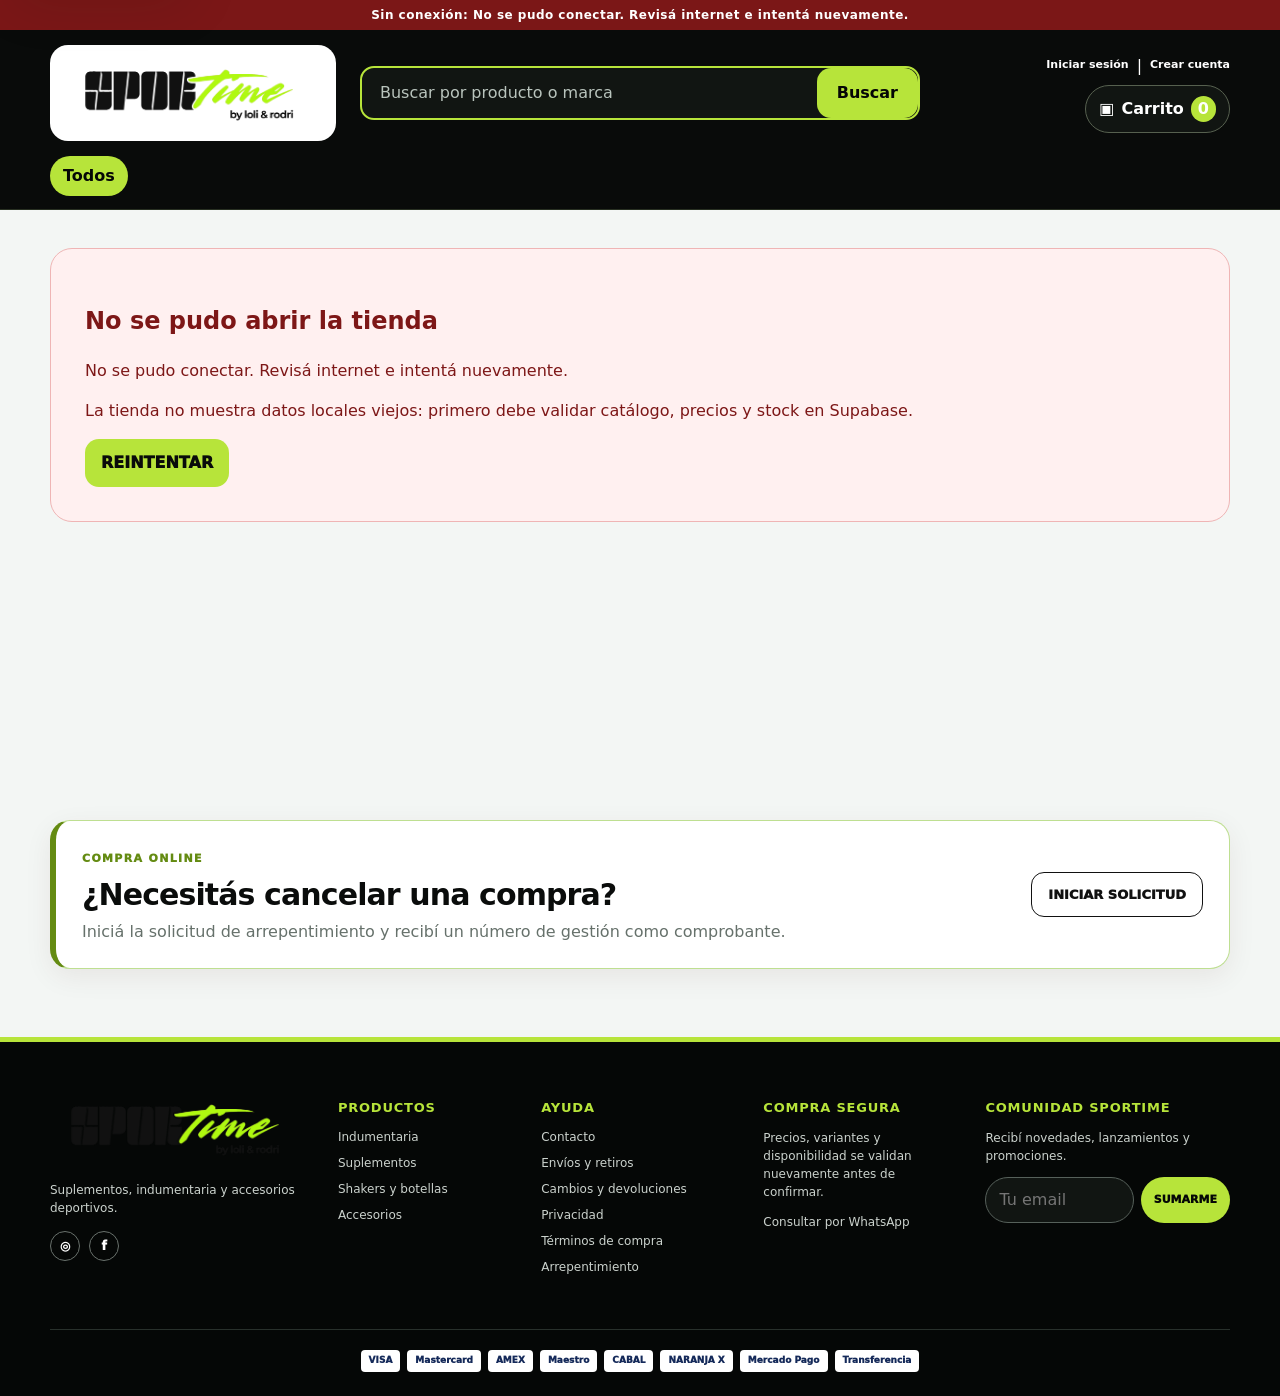
<file: index.html>
<!doctype html>
<html lang="es-AR">
<head>
  <meta charset="utf-8">
  <meta name="viewport" content="width=device-width, initial-scale=1, viewport-fit=cover">
  <meta name="theme-color" content="#090b0a">
  <meta name="description" content="Comprá suplementos, indumentaria y accesorios deportivos en Sportime. Pagos seguros, stock actualizado y retiro en el local.">
  <link rel="canonical" href="https://sportimelr.com.ar/">
  <meta property="og:type" content="website">
  <meta property="og:locale" content="es_AR">
  <meta property="og:site_name" content="Sportime">
  <meta property="og:title" content="Sportime | Suplementos, Indumentaria y Accesorios Deportivos">
  <meta property="og:description" content="Comprá suplementos, indumentaria y accesorios deportivos en Sportime. Pagos seguros, stock actualizado y retiro en el local.">
  <meta property="og:url" content="https://sportimelr.com.ar/">
  <meta property="og:image" content="https://sportimelr.com.ar/assets/sportime-logo-color.png">
  <meta name="twitter:card" content="summary_large_image">
  <meta name="twitter:title" content="Sportime | Suplementos, Indumentaria y Accesorios Deportivos">
  <meta name="twitter:description" content="Comprá suplementos, indumentaria y accesorios deportivos en Sportime. Pagos seguros, stock actualizado y retiro en el local.">
  <meta name="twitter:image" content="https://sportimelr.com.ar/assets/sportime-logo-color.png">
  <meta name="referrer" content="strict-origin-when-cross-origin">
  <meta http-equiv="Content-Security-Policy" content="default-src 'self'; base-uri 'none'; object-src 'none'; frame-src 'none'; frame-ancestors 'none'; form-action 'self'; script-src 'self'; style-src 'self'; img-src 'self' data: blob: https://yvelpgtmmrkiewogumtd.supabase.co; connect-src 'self' https://yvelpgtmmrkiewogumtd.supabase.co; font-src 'self'; manifest-src 'self'; worker-src 'self'; upgrade-insecure-requests">
  <title>Sportime | Suplementos, Indumentaria y Accesorios Deportivos</title>
  <link rel="icon" href="./assets/sportime-logo-color.png" type="image/png">
  <link rel="manifest" href="./manifest.webmanifest">
  <link rel="stylesheet" href="./assets/styles.css?v=3.8">
  <script type="module" src="./assets/app.js?v=3.8"></script>
</head>
<body>
  <a class="skip-link" href="#contenido">Saltar al contenido</a>
  <div id="connection-bar" class="connection-bar" role="status" aria-live="polite">Conectando con SPORTIME…</div>

  <header class="site-header">
    <div class="header-main shell">
      <a class="brand" href="#inicio" aria-label="SPORTIME, ir al inicio">
        <img src="./assets/sportime-logo-color.png" alt="SPORTIME by Loli &amp; Rodri">
      </a>
      <form id="search-form" class="search" role="search">
        <label class="sr-only" for="search-input">Buscar productos</label>
        <input id="search-input" name="q" type="search" autocomplete="off" maxlength="80" placeholder="Buscar por producto o marca" aria-autocomplete="list" aria-controls="search-suggestions" aria-expanded="false">
        <button type="submit">Buscar</button>
        <div id="search-suggestions" class="search-suggestions" role="listbox" aria-label="Productos sugeridos" hidden></div>
      </form>
      <nav class="header-actions" aria-label="Acciones de la cuenta">
        <div class="account-links">
          <button type="button" data-action="account" data-account-mode="login"><span id="account-label">Iniciar sesión</span></button>
          <span id="account-divider" aria-hidden="true">|</span>
          <button id="account-create-link" type="button" data-action="account" data-account-mode="register">Crear cuenta</button>
        </div>
        <button class="icon-button" type="button" data-action="cart"><span aria-hidden="true">▣</span>Carrito <b id="cart-count">0</b></button>
      </nav>
    </div>
    <nav id="category-nav" class="category-nav shell" aria-label="Categorías"></nav>
  </header>

  <main id="contenido" tabindex="-1">
    <div id="app" class="shell" aria-live="polite"></div>
  </main>

  <section class="withdrawal-access" aria-labelledby="withdrawal-access-title">
    <div class="shell withdrawal-access-inner">
      <div>
        <span class="legal-kicker">COMPRA ONLINE</span>
        <h2 id="withdrawal-access-title">¿Necesitás cancelar una compra?</h2>
        <p>Iniciá la solicitud de arrepentimiento y recibí un número de gestión como comprobante.</p>
      </div>
      <a class="withdrawal-action" href="#arrepentimiento">INICIAR SOLICITUD</a>
    </div>
  </section>

  <footer class="site-footer">
    <div class="shell footer-grid">
      <div class="footer-brand-column"><img class="footer-logo" src="./assets/sportime-logo-color.png" alt="SPORTIME"><p>Suplementos, indumentaria y accesorios deportivos.</p><p id="legal-identity"></p><div class="social-links"><a href="#contacto" aria-label="Instagram">◎</a><a href="#contacto" aria-label="Facebook">f</a></div></div>
      <div><h2>PRODUCTOS</h2><a href="#catalogo">Indumentaria</a><a href="#catalogo">Suplementos</a><a href="#catalogo">Shakers y botellas</a><a href="#catalogo">Accesorios</a></div>
      <div><h2>AYUDA</h2><a href="#contacto">Contacto</a><a href="#envios">Envíos y retiros</a><a href="#cambios">Cambios y devoluciones</a><a href="#privacidad">Privacidad</a><a href="#terminos">Términos de compra</a><a href="#arrepentimiento">Arrepentimiento</a></div>
      <div><h2>COMPRA SEGURA</h2><p>Precios, variantes y disponibilidad se validan nuevamente antes de confirmar.</p><a href="#contacto">Consultar por WhatsApp</a></div>
      <div class="newsletter"><h2>COMUNIDAD SPORTIME</h2><p>Recibí novedades, lanzamientos y promociones.</p><form id="newsletter-form"><label class="sr-only" for="newsletter-email">Email</label><input id="newsletter-email" type="email" placeholder="Tu email" required><button type="submit">SUMARME</button></form></div>
    </div>
    <div class="shell payment-brands" aria-label="Medios de pago"><span>VISA</span><span>Mastercard</span><span>AMEX</span><span>Maestro</span><span>CABAL</span><span>NARANJA X</span><span>Mercado Pago</span><span>Transferencia</span></div>
  </footer>

  <dialog id="account-dialog" class="modal">
    <div class="modal-card auth-card">
      <button class="close-button" type="button" data-close="account-dialog" aria-label="Cerrar">×</button>
      <div id="account-content"></div>
    </div>
  </dialog>

  <dialog id="product-dialog" class="modal product-modal">
    <div class="modal-card product-modal-card">
      <button class="close-button" type="button" data-close="product-dialog" aria-label="Cerrar">×</button>
      <div id="product-content"></div>
    </div>
  </dialog>

  <dialog id="cart-dialog" class="drawer">
    <div class="drawer-card">
      <header><div><small>RESERVA DE 24 HORAS</small><h2>Tu carrito</h2></div><button class="close-button" type="button" data-close="cart-dialog" aria-label="Cerrar">×</button></header>
      <div id="cart-content" class="drawer-content"></div>
    </div>
  </dialog>

  <dialog id="confirm-dialog" class="modal confirm-modal">
    <form method="dialog" class="modal-card">
      <h2 id="confirm-title">Confirmar acción</h2>
      <p id="confirm-message"></p>
      <div class="button-row"><button value="cancel" class="button secondary">Cancelar</button><button value="confirm" class="button danger">Confirmar</button></div>
    </form>
  </dialog>

  <div id="toast-region" class="toast-region" aria-live="assertive" aria-atomic="true"></div>
</body>
</html>
</file>
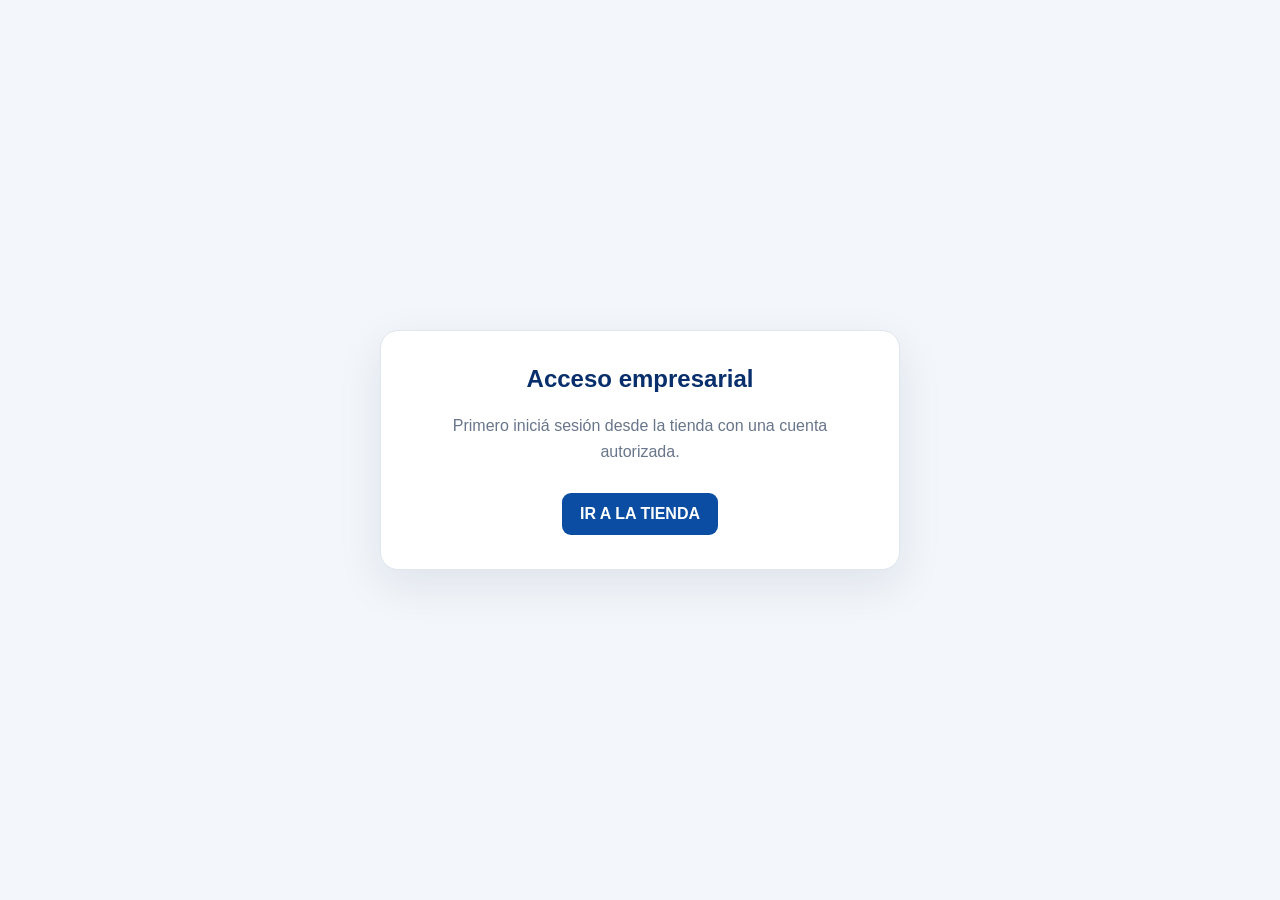
<file: gestion.html>
<!doctype html>
<html lang="es">
<head>
  <meta charset="utf-8">
  <meta name="viewport" content="width=device-width,initial-scale=1">
  <meta name="theme-color" content="#082f6b">
  <meta name="referrer" content="strict-origin-when-cross-origin">
  <meta http-equiv="Content-Security-Policy" content="default-src 'self'; base-uri 'none'; object-src 'none'; frame-src 'none'; frame-ancestors 'none'; form-action 'self'; script-src 'self' 'nonce-sportime-gestion-2026'; style-src 'self' 'nonce-sportime-gestion-2026'; img-src 'self' data: https://yvelpgtmmrkiewogumtd.supabase.co; connect-src 'self' https://yvelpgtmmrkiewogumtd.supabase.co; font-src 'self'; manifest-src 'self'; worker-src 'self'; upgrade-insecure-requests">
  <title>Sportime · Gestión Empresarial</title>
  <style nonce="sportime-gestion-2026">
:root{--blue:#082f6b;--blue2:#0a4da2;--cyan:#12a9d6;--bg:#f3f6fa;--text:#172338;--muted:#68758a;--line:#dfe6ef;--green:#14805e;--orange:#ca6a18;--red:#ba3d4b;--shadow:0 10px 30px rgba(19,42,75,.08)}
.access-screen{min-height:100vh;display:grid;place-items:center;background:#f3f6fa;padding:24px;font-family:"Segoe UI",Arial,sans-serif}.access-card{max-width:520px;background:#fff;border:1px solid #dfe6ef;border-radius:18px;padding:34px;box-shadow:0 15px 45px #17375e18;text-align:center}.access-card h1{color:#082f6b;margin-top:0}.access-card p{color:#68758a;line-height:1.6}.access-card a{display:inline-block;margin-top:12px;background:#0a4da2;color:#fff;text-decoration:none;padding:12px 18px;border-radius:9px;font-weight:700}.full-width{width:100%}.metric-value{font-size:23px}.module-section{margin-top:18px}.field-wide{grid-column:1/-1}
*{box-sizing:border-box}body{margin:0;font-family:Inter,"Segoe UI",Arial,sans-serif;background:var(--bg);color:var(--text)}button,input,select{font:inherit}.sidebar{position:fixed;inset:0 auto 0 0;width:250px;background:linear-gradient(180deg,#082f6b,#062552);color:#fff;display:flex;flex-direction:column;z-index:20}.brand{height:112px;padding:20px 22px;border-bottom:1px solid #ffffff18}.brand img{width:150px;height:52px;object-fit:contain;object-position:left center;filter:brightness(0) invert(1)}.brand span{display:block;font-size:10px;font-weight:800;letter-spacing:2.3px;color:#9bc6ed;margin-top:4px}.sidebar nav{padding:16px 12px;overflow:auto;flex:1}.nav-group{font-size:9px;letter-spacing:1.8px;color:#76a0ca;font-weight:800;padding:18px 12px 8px}.nav-item{width:100%;border:0;background:transparent;color:#cbd9ea;text-align:left;padding:11px 13px;border-radius:9px;margin:2px 0;cursor:pointer;display:flex;align-items:center;gap:12px;font-weight:600}.nav-item:hover,.nav-item.active{background:#ffffff16;color:#fff}.nav-item.active{box-shadow:inset 3px 0 var(--cyan)}.nav-icon{width:22px;text-align:center;font-size:17px}.sidebar-foot{padding:18px 22px;border-top:1px solid #ffffff18;font-size:12px;color:#d7e3f1}.sidebar-foot small{color:#7ea4ca}.live-dot{display:inline-block;width:8px;height:8px;background:#50d29e;border-radius:50%;margin-right:7px;box-shadow:0 0 0 4px #50d29e20}.main{margin-left:250px;min-height:100vh}.topbar{height:92px;background:#fff;border-bottom:1px solid var(--line);padding:18px 30px;display:flex;align-items:center;justify-content:space-between;position:sticky;top:0;z-index:10}.topbar h1{margin:4px 0 0;font-size:22px}.eyebrow{font-size:10px;letter-spacing:1.3px;font-weight:800;color:#8a96a8}.eyebrow span{color:var(--blue2)}.top-actions{display:flex;align-items:center;gap:10px}.sync,.branch{border:1px solid var(--line);background:#fff;border-radius:10px;min-height:48px;padding:7px 13px;display:grid;grid-template-columns:auto auto;column-gap:8px;text-align:left;color:var(--text)}.sync span{grid-row:1/3;font-size:20px;color:var(--green);align-self:center}.sync small,.branch small{color:var(--muted);font-size:10px}.branch span{grid-row:1/3;grid-column:3;align-self:center}.avatar{width:45px;height:45px;border-radius:50%;border:0;background:var(--blue);color:#fff;font-weight:800}.menu{display:none}.content{padding:28px;max-width:1600px;margin:auto}.hero{display:flex;justify-content:space-between;align-items:flex-end;margin-bottom:22px}.hero h2{font-size:28px;margin:0 0 7px}.hero p{margin:0;color:var(--muted)}.btn{border:0;border-radius:9px;padding:11px 16px;font-weight:750;cursor:pointer}.btn-primary{background:var(--blue2);color:#fff}.btn-secondary{background:#fff;color:var(--text);border:1px solid var(--line)}.btn-danger{background:#fff0f2;color:var(--red)}.btn:hover{filter:brightness(.97);transform:translateY(-1px)}.kpis{display:grid;grid-template-columns:repeat(4,1fr);gap:16px;margin-bottom:20px}.kpi,.card{background:#fff;border:1px solid var(--line);border-radius:14px;box-shadow:var(--shadow)}.kpi{padding:18px}.kpi-top{display:flex;justify-content:space-between;color:var(--muted);font-size:12px;font-weight:700}.kpi-icon{width:32px;height:32px;border-radius:9px;background:#e9f4ff;color:var(--blue2);display:grid;place-items:center;font-size:16px}.kpi strong{font-size:27px;display:block;margin:12px 0 7px}.trend{font-size:11px;color:var(--green);font-weight:700}.trend.warn{color:var(--orange)}.grid-2{display:grid;grid-template-columns:1.55fr 1fr;gap:18px}.card{padding:20px}.card-head{display:flex;justify-content:space-between;align-items:center;margin-bottom:18px}.card-head h3{margin:0;font-size:16px}.card-head small{color:var(--muted)}.bars{height:205px;display:flex;align-items:flex-end;gap:18px;padding:20px 8px 0;border-bottom:1px solid var(--line)}.bar-col{flex:1;text-align:center;color:var(--muted);font-size:10px}.bar{background:linear-gradient(180deg,var(--cyan),var(--blue2));border-radius:6px 6px 0 0;margin:0 auto 8px;width:75%;min-height:8px}.activity{list-style:none;padding:0;margin:0}.activity li{display:grid;grid-template-columns:35px 1fr auto;gap:10px;align-items:center;padding:12px 0;border-bottom:1px solid #eef2f6}.activity li:last-child{border:0}.activity i{width:32px;height:32px;border-radius:50%;background:#eef5fc;display:grid;place-items:center;font-style:normal}.activity b{display:block;font-size:12px}.activity small{color:var(--muted)}.activity time{font-size:10px;color:var(--muted)}.toolbar{display:flex;gap:10px;align-items:center;margin-bottom:16px;flex-wrap:wrap}.search{flex:1;min-width:240px;position:relative}.search input,.field input,.field select,.toolbar select{width:100%;border:1px solid var(--line);background:#fff;border-radius:9px;padding:11px 12px;outline:none}.search input:focus,.field input:focus,.field select:focus{border-color:#619bd5;box-shadow:0 0 0 3px #3a8bd818}.table-wrap{overflow:auto;border:1px solid var(--line);border-radius:12px;background:#fff}.table{width:100%;border-collapse:collapse;min-width:760px}.table th{font-size:10px;letter-spacing:.7px;color:#7d899c;text-align:left;background:#f8fafc;padding:12px;border-bottom:1px solid var(--line)}.table td{padding:13px 12px;border-bottom:1px solid #eef2f6;font-size:12px}.table tr:last-child td{border:0}.table tr:hover td{background:#fbfdff}.badge{display:inline-flex;padding:4px 8px;border-radius:20px;font-size:9px;font-weight:800;letter-spacing:.5px}.ok{background:#e7f7f0;color:var(--green)}.warning{background:#fff2e6;color:var(--orange)}.danger{background:#ffecee;color:var(--red)}.muted{color:var(--muted)}.code{font-family:Consolas,monospace;font-size:11px}.pos{display:grid;grid-template-columns:1.5fr .8fr;gap:18px}.product-grid{display:grid;grid-template-columns:repeat(3,1fr);gap:12px}.product{border:1px solid var(--line);background:#fff;border-radius:12px;padding:15px;text-align:left;cursor:pointer}.product:hover{border-color:#7caddd;box-shadow:var(--shadow)}.product .pic{height:70px;border-radius:8px;background:linear-gradient(135deg,#e9f3ff,#f5f8fc);display:grid;place-items:center;font-size:30px;margin-bottom:10px}.product b,.product small{display:block}.product small{color:var(--muted);margin-top:4px}.product strong{display:block;color:var(--blue2);margin-top:9px}.cart{position:sticky;top:120px}.cart-line{display:grid;grid-template-columns:1fr auto auto;gap:9px;padding:12px 0;border-bottom:1px solid var(--line);font-size:12px}.cart-line button{border:0;background:#ffecee;color:var(--red);border-radius:6px;cursor:pointer}.cart-total{display:flex;justify-content:space-between;font-size:20px;font-weight:800;padding:18px 0}.empty{text-align:center;padding:44px 15px;color:var(--muted)}.module-grid{display:grid;grid-template-columns:repeat(3,1fr);gap:16px}.module-card{padding:20px;background:#fff;border:1px solid var(--line);border-radius:13px}.module-card .big-icon{font-size:25px}.module-card h3{margin:14px 0 6px}.module-card p{color:var(--muted);font-size:12px;line-height:1.5;min-height:36px}.progress{height:7px;background:#edf1f6;border-radius:6px;overflow:hidden;margin-top:14px}.progress span{display:block;height:100%;background:linear-gradient(90deg,var(--blue2),var(--cyan))}.modal-backdrop{display:none;position:fixed;inset:0;background:#06152b99;z-index:50;align-items:center;justify-content:center;padding:20px}.modal-backdrop.show{display:flex}.modal-card{background:#fff;border-radius:16px;width:min(560px,100%);padding:25px;box-shadow:0 25px 70px #0004}.modal-card h2{margin-top:0}.form-grid{display:grid;grid-template-columns:1fr 1fr;gap:14px}.field label{display:block;font-size:10px;font-weight:800;color:var(--muted);margin-bottom:6px}.modal-actions{display:flex;justify-content:flex-end;gap:10px;margin-top:22px}.toast{position:fixed;right:24px;bottom:24px;background:#10243e;color:#fff;padding:14px 18px;border-radius:10px;box-shadow:0 12px 35px #0003;transform:translateY(100px);opacity:0;transition:.25s;z-index:80;font-size:13px}.toast.show{transform:none;opacity:1}.placeholder{border:1px dashed #b9c7d8;background:#f8fbff;border-radius:13px;padding:30px;text-align:center;color:var(--muted)}
@media(max-width:1100px){.kpis{grid-template-columns:repeat(2,1fr)}.grid-2,.pos{grid-template-columns:1fr}.product-grid{grid-template-columns:repeat(2,1fr)}.cart{position:static}.module-grid{grid-template-columns:repeat(2,1fr)}}
@media(max-width:760px){.sidebar{transform:translateX(-100%);transition:.25s}.sidebar.open{transform:none}.main{margin-left:0}.menu{display:block;border:0;background:transparent;font-size:22px}.topbar{padding:14px 16px;height:80px}.topbar h1{font-size:18px}.sync,.branch{display:none}.content{padding:18px}.hero{align-items:flex-start;gap:14px}.hero h2{font-size:23px}.kpis,.module-grid,.form-grid{grid-template-columns:1fr}.product-grid{grid-template-columns:1fr 1fr}.grid-2{display:block}.grid-2>.card{margin-bottom:16px}}
.sale-actions{display:flex;gap:9px}.pos-terminal{display:grid;grid-template-columns:minmax(0,1fr) 330px;gap:18px;align-items:start}.sale-workspace{min-width:0}.sale-meta{display:grid;grid-template-columns:1.25fr 1fr 1fr;background:#fff;border:1px solid var(--line);border-radius:12px;margin-bottom:12px}.sale-meta>div,.customer-select{padding:12px 15px;border:0;border-right:1px solid var(--line);background:transparent;text-align:left;display:flex;flex-direction:column;gap:4px}.sale-meta>:last-child{border-right:0}.sale-meta small,.barcode-box small,.summary-head small,.grand-total small,.payment-title small{font-size:9px;letter-spacing:1px;color:var(--muted);font-weight:800}.customer-select{position:relative;cursor:pointer}.customer-select span{position:absolute;right:14px;top:20px;color:var(--blue2);font-size:9px;font-weight:800}.barcode-box{display:grid;grid-template-columns:42px 1fr auto;align-items:center;gap:12px;background:#092f69;color:#fff;border-radius:12px;padding:12px 15px;margin-bottom:12px;box-shadow:0 8px 22px #082f6b26}.barcode-box small{color:#9fc4ec;display:block;margin-bottom:3px}.barcode-box input{width:100%;border:0;background:transparent;color:#fff;font-size:17px;font-weight:700;outline:0;padding:2px 0}.barcode-box input::placeholder{color:#d6e3f2aa}.barcode-symbol{font-size:28px;color:#52c9ec}.barcode-box kbd{border:1px solid #ffffff55;border-radius:6px;padding:6px 9px;font-size:10px}.sale-table-wrap{background:#fff;border:1px solid var(--line);border-radius:12px;overflow:auto;min-height:280px}.sale-table{width:100%;border-collapse:collapse;min-width:850px}.sale-table th{padding:10px 12px;text-align:left;background:#f5f8fc;color:#78879b;font-size:9px;letter-spacing:.6px;border-bottom:1px solid var(--line)}.sale-table td{padding:12px;border-bottom:1px solid #edf1f5;font-size:12px;vertical-align:middle}.sale-table td:nth-child(4),.sale-table td:nth-child(6){white-space:nowrap}.sale-table td small{display:block;color:var(--muted);margin-top:3px}.sale-empty{height:278px;display:flex;flex-direction:column;align-items:center;justify-content:center;color:var(--muted);gap:7px}.sale-empty span{font-size:38px;color:#b7c6d7}.sale-empty b{color:var(--text)}.qty-control{display:grid;grid-template-columns:30px 48px 30px}.qty-control button,.qty-control input{height:30px;border:1px solid var(--line);background:#fff;text-align:center}.qty-control button{cursor:pointer;color:var(--blue2);font-weight:900}.qty-control input{border-left:0;border-right:0;width:48px}.stock-hint{font-size:9px}.remove-line{border:0;background:#ffecef;color:var(--red);width:28px;height:28px;border-radius:7px;cursor:pointer}.product-finder{margin-top:12px}.product-grid.compact{grid-template-columns:repeat(6,1fr);gap:8px}.product-grid.compact .product{padding:9px}.product-grid.compact .pic{height:42px;font-size:20px}.product-grid.compact .product b{font-size:10px;white-space:nowrap;overflow:hidden;text-overflow:ellipsis}.product-grid.compact .product small{font-size:8px}.product-grid.compact .product strong{font-size:11px}.sale-summary{background:#fff;border:1px solid var(--line);border-radius:14px;box-shadow:var(--shadow);padding:20px;position:sticky;top:118px}.summary-head{display:flex;justify-content:space-between;align-items:center;padding-bottom:18px;border-bottom:1px solid var(--line)}.summary-head h3{margin:4px 0 0}.summary-head>b{background:#eef5fc;color:var(--blue2);padding:6px 9px;border-radius:8px;font-size:11px}.summary-lines{padding:13px 0}.summary-lines p{display:flex;justify-content:space-between;align-items:center;margin:10px 0;font-size:12px}.summary-lines button{border:0;background:transparent;color:var(--blue2);font-size:10px;font-weight:800;cursor:pointer}.grand-total{background:#eef5ff;border:1px solid #d5e6fa;border-radius:11px;padding:16px;margin:4px 0 14px}.grand-total small,.grand-total strong{display:block}.grand-total strong{font-size:28px;color:var(--blue);margin-top:4px}.pay-main,.hold-main{width:100%;border:0;border-radius:9px;padding:14px;font-weight:900;cursor:pointer}.pay-main{background:var(--blue2);color:#fff}.pay-main span{float:right;font-size:10px;background:#ffffff24;padding:2px 5px;border-radius:4px}.pay-main:disabled,.hold-main:disabled{opacity:.45;cursor:not-allowed}.hold-main{background:#edf1f6;color:#34455b;margin-top:8px}.payment-hint{border-top:1px solid var(--line);margin-top:18px;padding-top:14px}.payment-hint b,.payment-hint span{display:block;font-size:10px}.payment-hint span{color:var(--muted);margin-top:5px;line-height:1.5}.payment-title{display:flex;justify-content:space-between;align-items:center}.payment-title h2{font-size:30px;color:var(--blue);margin:3px 0}.payment-title>span{background:#eef5fc;color:var(--blue2);padding:7px 10px;border-radius:8px;font-size:11px;font-weight:800}.payment-grid{display:grid;gap:8px;margin:18px 0}.payment-row{display:grid;grid-template-columns:35px 1fr 15px 145px;gap:9px;align-items:center;border:1px solid var(--line);border-radius:10px;padding:10px 12px}.payment-icon{width:30px;height:30px;border-radius:7px;background:#edf5fe;color:var(--blue2);display:grid;place-items:center}.payment-row input{width:100%;border:1px solid var(--line);border-radius:7px;padding:8px;text-align:right;font-weight:700}.payment-balance{background:#f6f8fb;border-radius:10px;padding:10px 14px}.payment-balance p{display:flex;justify-content:space-between;margin:7px 0}.payment-balance span{color:var(--muted)}.payment-balance strong{color:var(--green)}
.field select{width:100%;border:1px solid var(--line);background:#fff;border-radius:9px;padding:11px 12px}.live-results{display:grid;gap:5px;max-height:260px;overflow:auto;margin:8px 0 12px}.live-results button,.picker-list button{display:grid;grid-template-columns:1fr auto auto;gap:12px;text-align:left;align-items:center;border:1px solid var(--line);background:#fff;border-radius:8px;padding:10px;cursor:pointer}.live-results button span,.picker-list span{color:var(--muted);font-size:11px}.live-results button strong{color:var(--blue2)}.picker-list{display:grid;gap:7px;max-height:420px;overflow:auto}.picker-list button{grid-template-columns:1fr auto}.inline-price{width:100px;border:1px solid var(--line);border-radius:6px;padding:7px}.purchase-lines{display:grid;gap:7px;margin-top:12px}.purchase-lines>div{display:grid;grid-template-columns:1fr 160px 180px;gap:10px;align-items:center;border:1px solid var(--line);border-radius:8px;padding:9px}.purchase-lines label{font-size:10px;color:var(--muted)}.purchase-lines input{width:100%;padding:7px;border:1px solid var(--line);border-radius:6px}.check{display:flex;align-items:center;gap:8px;font-size:12px}.check input{width:auto}.table td small{display:block;color:var(--muted);font-size:9px;margin-top:3px}
.local-pos .sale-table-wrap{min-height:390px}.local-pos .sale-table{font-size:13px}.local-summary{border-top:5px solid var(--blue2)}.ticket-number{display:flex;justify-content:space-between;border-bottom:1px solid var(--line);padding-bottom:14px;margin-bottom:14px}.ticket-number small{font-weight:800;color:var(--muted)}.ticket-number b{font-size:11px;color:var(--blue2)}.pos-shortcuts{display:grid;grid-template-columns:1fr 1fr;gap:7px;margin-top:18px;padding-top:14px;border-top:1px solid var(--line);font-size:10px;color:var(--muted)}.pos-shortcuts b{color:var(--blue);margin-right:4px}.purchase-guide{display:grid;grid-template-columns:repeat(3,1fr);gap:12px;margin-bottom:24px}.purchase-guide>div{display:flex;gap:12px;align-items:center;background:#fff;border:1px solid var(--line);border-radius:12px;padding:16px}.purchase-guide>div>b{display:grid;place-items:center;width:32px;height:32px;border-radius:50%;background:var(--blue);color:#fff}.purchase-guide span,.purchase-guide strong,.purchase-guide small{display:block}.purchase-guide small{color:var(--muted);margin-top:3px}.purchase-history{margin-top:6px}.big-action{padding:14px 20px}.modal-card:has(.buy-document){width:min(1050px,96vw);max-height:94vh;overflow:auto}.document-title{display:flex;justify-content:space-between;align-items:center;border-bottom:1px solid var(--line);padding-bottom:15px;margin-bottom:18px}.document-title h2{margin:4px 0 0}.document-title small{color:var(--muted);font-weight:800}.document-title>span{background:#e7f7f0;color:var(--green);border-radius:20px;padding:7px 10px;font-size:10px;font-weight:800}.buy-add{margin-top:20px;background:#f4f8fd;border:1px solid #d8e5f3;border-radius:11px;padding:14px}.buy-add>label{font-size:10px;font-weight:800;color:var(--blue)}.buy-table-head{display:flex;justify-content:space-between;margin-top:18px;padding-bottom:8px;border-bottom:2px solid var(--blue)}.buy-table-head span{font-size:11px;color:var(--muted)}.purchase-lines>div{grid-template-columns:minmax(230px,1fr) 100px 140px 110px 30px}.purchase-lines>div span small{display:block;color:var(--muted);font-size:10px;margin-top:3px}.purchase-lines>div>strong{text-align:right}.purchase-lines>div>button{border:0;background:#ffecef;color:var(--red);border-radius:6px;height:30px}.empty-buy{padding:35px;text-align:center;color:var(--muted);border:1px dashed var(--line);border-radius:9px}.form-alert{background:#fff2e6;color:#9b4c09;padding:12px;border-radius:8px;margin-bottom:14px}.sticky-actions{position:sticky;bottom:-25px;background:#fff;padding:14px 0 2px;border-top:1px solid var(--line)}
@media(max-width:800px){.purchase-guide{grid-template-columns:1fr}.purchase-lines>div{grid-template-columns:1fr 1fr}.purchase-lines>div span{grid-column:1/-1}.document-title{align-items:flex-start;gap:12px}.document-title>span{display:none}}
@media(max-width:1250px){.product-grid.compact{grid-template-columns:repeat(3,1fr)}.pos-terminal{grid-template-columns:minmax(0,1fr) 290px}}@media(max-width:950px){.pos-terminal{grid-template-columns:1fr}.sale-summary{position:static}.sale-meta{grid-template-columns:1fr}.sale-meta>div,.customer-select{border-right:0;border-bottom:1px solid var(--line)}}@media(max-width:600px){.product-grid.compact{grid-template-columns:repeat(2,1fr)}.payment-row{grid-template-columns:35px 1fr 12px 105px}.sale-actions{flex-direction:column}.barcode-box{grid-template-columns:32px 1fr}.barcode-box kbd{display:none}}

/* Ajuste integral para pantallas de notebook y monitores chicos */
html,body{min-height:100%;max-width:100%;overflow-x:hidden}.modal-backdrop{padding:12px}.modal-card{max-height:calc(100vh - 24px);overflow:auto;padding:clamp(16px,2.2vw,25px)}
.stock-row{cursor:pointer;user-select:none}.stock-row.selected td{background:#dcecff!important}.stock-row.selected{outline:2px solid #2d79c7;outline-offset:-2px}.stock-help{font-size:11px;color:var(--muted);width:100%}.branch-select{border:0;background:transparent;color:var(--text);font-weight:800;outline:0;max-width:180px}.branch{display:flex;flex-direction:column;align-items:flex-start}.location-state{display:flex;align-items:center;gap:7px}.location-state i{width:8px;height:8px;border-radius:50%;background:var(--green)}
.stock-kpis{display:grid;grid-template-columns:repeat(4,1fr);gap:12px;margin-bottom:16px}.stock-kpis .kpi{padding:14px}.stock-kpis .kpi strong{font-size:21px;margin:8px 0 3px}.stock-filters{display:flex;gap:8px;flex-wrap:wrap}.filter-chip{border:1px solid var(--line);background:#fff;border-radius:20px;padding:8px 12px;font-size:11px;font-weight:800;cursor:pointer}.filter-chip.active{background:var(--blue);border-color:var(--blue);color:#fff}.stock-number.low{color:var(--orange)}.stock-number.empty{color:var(--red)}.price-cell{white-space:nowrap}.location-actions{display:flex;gap:6px;flex-wrap:wrap}.btn-small{padding:7px 10px;font-size:10px}.branch-row-active td{background:#f0f8ff!important}.location-name small{display:block;margin-top:4px;color:var(--muted)}
@media(max-width:980px){.stock-kpis{grid-template-columns:repeat(2,1fr)}}
@media(max-height:760px){.topbar{height:74px;padding-top:10px;padding-bottom:10px}.content{padding-top:18px}.modal-card{font-size:13px}.form-grid{gap:9px}.field input,.field select{padding:8px 10px}.modal-actions{margin-top:13px}.modal-card h2{margin-bottom:12px}}
.barcode-actions{display:flex;gap:7px;margin-top:7px}.barcode-actions button{font-size:10px;padding:7px 9px}.ean-preview{text-align:center;background:#fff;border:1px solid var(--line);border-radius:10px;padding:12px;margin-top:13px}.ean-preview svg{max-width:100%;height:auto}.fiscal-note{font-size:10px;text-align:center;border:1px dashed #777;padding:7px;margin:8px 0}.ticket-preview{font-family:Consolas,"Courier New",monospace;width:min(80mm,100%);margin:auto;color:#000;background:#fff}.ticket-preview h2,.ticket-preview p{text-align:center;margin:5px 0}.ticket-line{display:grid;grid-template-columns:1fr auto;gap:8px;padding:5px 0;border-bottom:1px dashed #999;font-size:11px}.ticket-total{font-size:20px;font-weight:900;display:flex;justify-content:space-between;margin:12px 0}.ticket-meta{font-size:10px;line-height:1.5}.ticket-actions{font-family:Inter,"Segoe UI",sans-serif}
@media print{body>*{display:none!important}.modal-backdrop.show{display:block!important;position:static;background:#fff;padding:0}.modal-card{display:block!important;box-shadow:none;padding:0;width:80mm;max-height:none;overflow:visible}.ticket-preview{display:block!important;width:76mm}.ticket-actions{display:none!important}@page{size:80mm auto;margin:2mm}}
</style>
</head>
<body>
  <aside class="sidebar" id="sidebar">
    <div class="brand"><img src="assets/favicon.svg" alt="Sportime"><span>SPORTIME · GESTIÓN EMPRESARIAL</span></div>
    <nav id="nav"></nav>
    <div class="sidebar-foot"><span class="live-dot"></span> Integrado con la tienda<br><small id="session-user">Validando acceso…</small></div>
  </aside>

  <main class="main">
    <header class="topbar">
      <button class="icon-btn menu" id="menuBtn" aria-label="Abrir menú">☰</button>
      <div><div class="eyebrow">SPORTIME / <span id="crumb">RESUMEN</span></div><h1 id="pageTitle">Panel empresarial</h1></div>
      <div class="top-actions">
        <button class="sync" id="syncBtn"><span>↻</span><b>Sincronizado</b><small>hace un momento</small></button>
        <label class="branch"><small>SUCURSAL ACTIVA</small><select class="branch-select" id="branchSelect" aria-label="Seleccionar sucursal"><option value="principal">Principal</option></select></label>
        <button class="avatar" id="avatar" title="Administrador">ST</button>
      </div>
    </header>
    <section class="content" id="content"></section>
  </main>

  <div class="toast" id="toast"></div>
  <div class="modal-backdrop" id="modal"><div class="modal-card" id="modalCard"></div></div>
  <script type="module" nonce="sportime-gestion-2026">
const CONFIG=Object.freeze({supabaseUrl:'https://yvelpgtmmrkiewogumtd.supabase.co',supabasePublishableKey:'sb_publishable_db5RisvSFhyoSwcsqLwK9w_TvysPb9P'});

const SESSION_KEY = 'sportime.web.session.v1';

class ApiError extends Error {
  constructor(message, status = 0, details = null) {
    super(message);
    this.name = 'ApiError';
    this.status = status;
    this.details = details;
  }
}

function readSession() {
  try {
    const value = JSON.parse(localStorage.getItem(SESSION_KEY) || 'null');
    return value && value.access_token && value.refresh_token ? value : null;
  } catch {
    localStorage.removeItem(SESSION_KEY);
    return null;
  }
}

function saveSession(value) {
  if (!value) localStorage.removeItem(SESSION_KEY);
  else localStorage.setItem(SESSION_KEY, JSON.stringify(value));
}

async function parseResponse(response) {
  if (response.status === 204) return null;
  const type = response.headers.get('content-type') || '';
  const value = type.includes('application/json') ? await response.json() : await response.text();
  if (!response.ok) {
    const message = value?.msg || value?.message || value?.error_description || value?.error || String(value || `Error ${response.status}`);
    throw new ApiError(message, response.status, value);
  }
  return value;
}

class SportimeApi extends EventTarget {
  constructor() {
    super();
    this.base = CONFIG.supabaseUrl.replace(/\/$/, '');
    this.key = CONFIG.supabasePublishableKey;
    this.session = readSession();
    this.refreshPromise = null;
  }

  get user() {
    return this.session?.user || null;
  }

  setSession(session) {
    this.session = session || null;
    saveSession(this.session);
    this.dispatchEvent(new CustomEvent('session', { detail: this.session }));
  }

  async request(path, { method = 'GET', body, token = true, headers = {}, retry = true } = {}) {
    if (token) await this.ensureFreshSession();
    const authToken = token && this.session?.access_token ? this.session.access_token : this.key;
    const requestHeaders = {
      apikey: this.key,
      Authorization: `Bearer ${authToken}`,
      Accept: 'application/json',
      ...headers
    };
    if (body !== undefined && !(body instanceof Blob) && !(body instanceof FormData)) {
      requestHeaders['Content-Type'] = 'application/json';
      body = JSON.stringify(body);
    }
    const response = await fetch(`${this.base}${path}`, { method, headers: requestHeaders, body });
    if (response.status === 401 && retry && this.session?.refresh_token) {
      await this.refresh();
      return this.request(path, { method, body: body && typeof body === 'string' ? JSON.parse(body) : body, token, headers, retry: false });
    }
    return parseResponse(response);
  }

  async ensureFreshSession() {
    if (!this.session) return;
    const expiresAt = Number(this.session.expires_at || 0) * 1000;
    if (expiresAt && expiresAt - Date.now() < 60000) await this.refresh();
  }

  async refresh() {
    if (!this.session?.refresh_token) return null;
    if (this.refreshPromise) return this.refreshPromise;
    this.refreshPromise = this.request('/auth/v1/token?grant_type=refresh_token', {
      method: 'POST', token: false, retry: false, body: { refresh_token: this.session.refresh_token }
    }).then(session => {
      this.setSession(session);
      return session;
    }).catch(error => {
      if (error?.status !== 429) this.setSession(null);
      throw error;
    }).finally(() => { this.refreshPromise = null; });
    return this.refreshPromise;
  }

  async signIn(email, password) {
    const session = await this.request('/auth/v1/token?grant_type=password', {
      method: 'POST', token: false, body: { email, password }
    });
    this.setSession(session);
    return session;
  }

  async signUp(email, password, data) {
    const result = await this.request('/auth/v1/signup', {
      method: 'POST', token: false, body: { email, password, data }
    });
    if (result.access_token) this.setSession(result);
    return result;
  }

  async resetPassword(email) {
    const redirectTo = `${location.origin}${location.pathname}`;
    return this.request('/auth/v1/recover', { method: 'POST', token: false, body: { email, redirect_to: redirectTo } });
  }

  async consumeAuthCallback() {
    const raw = location.hash.startsWith('#') ? location.hash.slice(1) : '';
    const params = new URLSearchParams(raw);
    if (params.get('error_description')) throw new ApiError(params.get('error_description'));
    const accessToken = params.get('access_token');
    const refreshToken = params.get('refresh_token');
    if (!accessToken || !refreshToken) return null;
    const expiresIn = Number(params.get('expires_in') || 3600);
    const session = {
      access_token: accessToken,
      refresh_token: refreshToken,
      token_type: params.get('token_type') || 'bearer',
      expires_at: Math.floor(Date.now() / 1000) + Math.max(60, expiresIn)
    };
    this.setSession(session);
    try {
      const user = await this.request('/auth/v1/user', { retry: false });
      this.setSession({ ...session, user });
    } catch (error) {
      this.setSession(null);
      throw error;
    }
    history.replaceState(null, '', `${location.pathname}${location.search}#inicio`);
    return params.get('type') || 'authenticated';
  }

  async updatePassword(password) {
    if (!this.session) throw new ApiError('El enlace de recuperación ya no es válido.');
    const user = await this.request('/auth/v1/user', { method: 'PUT', body: { password } });
    this.setSession({ ...this.session, user });
    return user;
  }

  async signOut() {
    try {
      if (this.session) await this.request('/auth/v1/logout', { method: 'POST', retry: false });
    } finally {
      this.setSession(null);
    }
  }

  async profile() {
    if (!this.user) return null;
    const rows = await this.rest('profiles', {
      query: { select: 'id,email,full_name,phone,dni,birth_date,address,role', id: `eq.${this.user.id}`, limit: '1' }
    });
    return rows[0] || null;
  }

  async rest(table, { method = 'GET', query = {}, body, prefer, token = true } = {}) {
    const params = new URLSearchParams();
    Object.entries(query).forEach(([key, value]) => {
      if (value !== undefined && value !== null && value !== '') params.append(key, String(value));
    });
    const suffix = params.size ? `?${params}` : '';
    const headers = prefer ? { Prefer: prefer } : {};
    return this.request(`/rest/v1/${encodeURIComponent(table)}${suffix}`, { method, body, token, headers });
  }

  rpc(name, body = {}, { token = true } = {}) {
    if (!/^[a-z0-9_]+$/i.test(name)) throw new ApiError('Nombre de operación inválido.');
    return this.request(`/rest/v1/rpc/${name}`, { method: 'POST', body, token });
  }

  async upload(bucket, path, blob) {
    const safeBucket = encodeURIComponent(bucket);
    const safePath = path.split('/').map(encodeURIComponent).join('/');
    return this.request(`/storage/v1/object/${safeBucket}/${safePath}`, {
      method: 'POST', body: blob, headers: { 'Content-Type': blob.type, 'x-upsert': 'false' }
    });
  }

  async removeStorageObjects(bucket, paths) {
    return this.request(`/storage/v1/object/${encodeURIComponent(bucket)}`, {
      method: 'DELETE', body: { prefixes: paths }
    });
  }

  publicObjectUrl(bucket, path) {
    return `${this.base}/storage/v1/object/public/${encodeURIComponent(bucket)}/${path.split('/').map(encodeURIComponent).join('/')}`;
  }
}



const api = new SportimeApi();

function block(title, message, action, href) {
  const main = document.createElement('main');
  main.className = 'access-screen';
  const card = document.createElement('section');
  card.className = 'access-card';
  const heading = document.createElement('h1');
  heading.textContent = title;
  const copy = document.createElement('p');
  copy.textContent = message;
  const link = document.createElement('a');
  link.href = href;
  link.textContent = action;
  card.append(heading, copy, link);
  main.append(card);
  document.body.replaceChildren(main);
}

try {
  if (!api.session) {
    block('Acceso empresarial', 'Primero iniciá sesión desde la tienda con una cuenta autorizada.', 'IR A LA TIENDA', './#inicio');
  } else {
    await api.ensureFreshSession();
    const profile = await api.profile();
    if (!profile || !['admin', 'operator'].includes(profile.role)) {
      block('Acceso restringido', 'Tu cuenta está activa, pero no tiene permisos para ingresar a la gestión empresarial.', 'VOLVER A MI CUENTA', './#cuenta');
    } else {
      let rows;
      try {
        rows = await api.rest('products', { query: { select: 'id,sku,internal_code,name,brand,category,unit,vat_rate,cost,min_stock,max_stock,list_price,transfer_price,cash_price,status,product_variants(id,name,size,color,barcode,stock,active)', order: 'name.asc' } });
      } catch {
        rows = await api.rest('products', { query: { select: 'id,sku,name,brand,category,list_price,cash_price,status,product_variants(id,name,color,barcode,stock)', order: 'name.asc' } });
      }
      const products = [];
      rows.forEach(product => (product.product_variants || []).filter(v => v.active !== false).forEach(variant => products.push({
        id: variant.id, productId: product.id,
        code: product.sku || '', model: product.internal_code || product.sku || '',
        barcode: variant.barcode || product.sku || '',
        name: product.name || 'Producto',
        brand: product.brand || '',
        type: product.category || 'Sin categoría',
        size: [variant.size || variant.name || 'Unidad', variant.color].filter(Boolean).join(' / '),
        stock: Number(variant.stock) || 0,
        unit: product.unit || 'UNIDAD', vat: Number(product.vat_rate) || 21, cost: Number(product.cost) || 0,
        min: Number(product.min_stock) || 0, max: Number(product.max_stock) || 0, status: product.status,
        price: Number(product.list_price) || Number(product.cash_price) || 0, cashPrice:Number(product.cash_price)||0, transferPrice:Number(product.transfer_price)||Number(product.cash_price)||0, cardPrice:Number(product.list_price)||0,
        icon: product.category?.toLowerCase().includes('calzado') ? '👟' : '👕'
      })));
      const safe = async (table, query) => { try { return await api.rest(table, { query }); } catch { return []; } };
      const [parties, purchases, sales, locations] = await Promise.all([
        safe('business_parties', { select: '*', order: 'name.asc' }),
        safe('purchases', { select: '*,business_parties(name)', order: 'created_at.desc', limit: '100' }),
        safe('pos_sales', { select: '*', order: 'created_at.desc', limit: '100' }),
        safe('mobile_locations', { select: 'id,source_id,name,location,responsible,event_date,status,created_at,updated_at', order: 'event_date.desc' })
      ]);
      window.SPORTIME_API = api;
      window.SPORTIME_ENTERPRISE_DATA = { profile, products, parties, purchases, sales, locations, managementReady: parties.length > 0 || purchases.length > 0 || sales.length > 0 };
      {
const api=window.SPORTIME_API,d=window.SPORTIME_ENTERPRISE_DATA||{};let products=d.products||[],parties=d.parties||[],purchases=d.purchases||[],sales=d.sales||[],locations=d.locations||[],cart=[],buyCart=[],page='dashboard',customer=null,selectedStockId=null,activeBranch=localStorage.getItem('sportime.active.branch')||'principal';
const mods=[['OPERACIÓN','dashboard','▦','Resumen'],['OPERACIÓN','pos','▣','Ventas / Caja'],['OPERACIÓN','stock','◫','Stock e inventario'],['GESTIÓN','purchases','▤','Compras'],['GESTIÓN','customers','♙','Clientes'],['GESTIÓN','suppliers','♜','Proveedores'],['EMPRESA','locations','⌖','Sucursales móviles'],['EMPRESA','reports','◩','Reportes'],['SISTEMA','settings','⚙','Configuración'],['ECOMMERCE','ecommerce','◆','Administrar tienda'],['ECOMMERCE','store','↗','Ver tienda pública']],$=s=>document.querySelector(s),esc=s=>String(s??'').replace(/[&<>"']/g,c=>({'&':'&amp;','<':'&lt;','>':'&gt;','"':'&quot;',"'":'&#39;'}[c])),money=n=>'$ '+Number(n||0).toLocaleString('es-AR',{minimumFractionDigits:2,maximumFractionDigits:2});
function toast(t,bad){let e=$('#toast');e.textContent=t;e.style.background=bad?'#8e2434':'';e.classList.add('show');setTimeout(()=>e.classList.remove('show'),3000)}function fail(e){toast(e?.message||'No se pudo completar.',true)}
function nav(){let h='',g='';mods.forEach(m=>{if(m[0]!==g){h+=`<div class="nav-group">${m[0]}</div>`;g=m[0]}h+=`<button class="nav-item ${m[1]===page?'active':''}" data-nav="${m[1]}"><span class="nav-icon">${m[2]}</span>${m[3]}</button>`});$('#nav').innerHTML=h;document.querySelectorAll('[data-nav]').forEach(b=>b.onclick=()=>open(b.dataset.nav))}function open(x){if(x==='store')return location.href='./#inicio';if(x==='ecommerce')return location.href='./#admin';page=x;let m=mods.find(y=>y[1]===x);$('#crumb').textContent=m[3].toUpperCase();$('#pageTitle').textContent=m[3];nav();render()}
const hero=(a,b,c='')=>`<div class="hero"><div><h2>${a}</h2><p>${b}</p></div>${c}</div>`,kpi=(a,b,c)=>`<div class="kpi"><div class="kpi-top"><span>${a}</span><span class="kpi-icon">◫</span></div><strong>${b}</strong><span class="trend">${c}</span></div>`;
function dashboard(){let articles=new Set(products.map(x=>x.productId)).size,published=new Set(products.filter(x=>x.status==='published').map(x=>x.productId)).size;return hero('Gestión central de Sportime','Misma base y mismo stock que la tienda online.')+`<div class="kpis">${kpi('Artículos',articles,'Productos base')}${kpi('Variantes',products.length,'Talles y colores')}${kpi('Publicados',published,'Visibles en la tienda')}${kpi('Unidades',products.reduce((a,x)=>a+x.stock,0),'Stock actual')}</div><div class="card"><h3>Cómo se cuentan</h3><p>La tienda muestra artículos publicados. Stock e inventario muestra cada variante por talle y color, por eso puede tener más filas sin que existan productos duplicados.</p></div>`}
let stockFilter='all';
const stockRows=xs=>xs.map(p=>`<tr class="stock-row ${p.id===selectedStockId?'selected':''}" data-stock-id="${p.id}" tabindex="0"><td class="code">${esc(p.code)}</td><td><b>${esc(p.name)}</b><small>${esc(p.barcode)}</small></td><td>${esc(p.brand)}</td><td>${esc(p.type)}</td><td>${esc(p.size||p.unit)}</td><td><b class="stock-number ${p.stock<=0?'empty':p.stock<=p.min?'low':''}">${p.stock}</b></td><td class="price-cell">${money(p.cardPrice)}</td><td class="price-cell">${money(p.transferPrice)}</td><td class="price-cell">${money(p.cashPrice)}</td><td><button class="btn btn-secondary" data-edit="${p.id}">EDITAR</button></td></tr>`).join('')||'<tr><td colspan="10" class="empty">Sin resultados.</td></tr>';
function stock(){let units=products.reduce((a,p)=>a+p.stock,0),low=products.filter(p=>p.stock>0&&p.stock<=p.min).length,empty=products.filter(p=>p.stock<=0).length;return hero('Stock e inventario','Buscá, filtrá y editá precios o existencias con doble clic.')+`<div class="stock-kpis">${kpi('Variantes',products.length,'Artículos y talles')}${kpi('Unidades',units,'Stock disponible')}${kpi('Stock bajo',low,'Requieren reposición')}${kpi('Sin stock',empty,'No disponibles')}</div><div class="toolbar"><div class="search"><input id="stockSearch" placeholder="Código, barras, descripción, marca"></div><div class="stock-filters"><button class="filter-chip active" data-stock-filter="all">TODOS</button><button class="filter-chip" data-stock-filter="available">CON STOCK</button><button class="filter-chip" data-stock-filter="low">STOCK BAJO</button><button class="filter-chip" data-stock-filter="empty">SIN STOCK</button></div><input type="file" id="excelFile" accept=".xlsx,.xls,.csv" hidden><button class="btn btn-primary" id="importStock">IMPORTAR EXCEL</button><button class="btn btn-secondary" id="exportStock">EXPORTAR EXCEL</button><div class="stock-help">La planilla conserva código, descripción, marca, tipo, unidad, talle, color, costos, los tres precios y stock.</div></div><div class="table-wrap"><table class="table"><thead><tr><th>CÓDIGO</th><th>ARTÍCULO</th><th>MARCA</th><th>TIPO</th><th>TALLE / UNIDAD</th><th>STOCK</th><th>TARJETA</th><th>TRANSFER.</th><th>EFECTIVO</th><th></th></tr></thead><tbody id="stockRows">${stockRows(products)}</tbody></table></div>`}
function pos(){let total=cart.reduce((a,x)=>a+x.price*x.qty,0);return hero('Caja de venta','Operación rápida de mostrador con teclado y lector.',`<div class="sale-actions"><button class="btn btn-primary" id="freshSale">NUEVA VENTA</button><button class="btn btn-secondary">PRESUPUESTO</button><button class="btn btn-secondary">MOVIMIENTOS DE CAJA</button></div>`)+`<div class="pos-terminal local-pos"><section class="sale-workspace"><div class="sale-meta"><button class="customer-select" id="pickCustomer"><small>CLIENTE</small><b>${esc(customer?.name||'Consumidor final')}</b><span>F4 CAMBIAR</span></button><div><small>VENDEDOR</small><b>${esc(d.profile?.full_name||d.profile?.email)}</b></div><div><small>SUCURSAL / LISTA</small><b>Principal · Precio efectivo</b></div></div><label class="barcode-box"><span class="barcode-symbol">▥</span><span><small>CÓDIGO DE BARRAS — F2</small><input id="barcode" autofocus placeholder="Escanear o escribir código y presionar Enter"></span><kbd>ENTER</kbd></label><div class="search pos-lookup"><input id="posSearch" placeholder="F3 · Buscar por descripción, código, marca o talle"></div><div id="results" class="live-results"></div><div class="sale-table-wrap">${saleLines()}</div></section><aside class="sale-summary local-summary"><div class="ticket-number"><small>VENTA DE MOSTRADOR</small><b>${cart.reduce((a,x)=>a+x.qty,0)} UNIDADES</b></div><div class="grand-total"><small>TOTAL A COBRAR</small><strong>${money(total)}</strong></div><button class="pay-main" id="pay" ${cart.length?'':'disabled'}>F9 · COBRAR</button><button class="hold-main" id="cancelSale" ${cart.length?'':'disabled'}>CANCELAR VENTA</button><div class="pos-shortcuts"><span><b>F2</b> Código</span><span><b>F3</b> Buscar</span><span><b>F4</b> Cliente</span><span><b>F9</b> Cobrar</span></div></aside></div>`}
function saleLines(){if(!cart.length)return '<div class="sale-empty"><span>▥</span><b>Escaneá o buscá el primer artículo</b><small>Se muestran todos los artículos con stock.</small></div>';return `<table class="sale-table"><thead><tr><th>CÓDIGO</th><th>ARTÍCULO</th><th>VARIANTE</th><th>PRECIO</th><th>CANTIDAD</th><th>TOTAL</th><th></th></tr></thead><tbody>${cart.map(x=>`<tr><td>${esc(x.barcode||x.code)}</td><td><b>${esc(x.name)}</b></td><td>${esc(x.size)}</td><td><input class="inline-price" data-price="${x.id}" type="number" min="0" value="${x.price}"></td><td><div class="qty-control"><button data-q="${x.id}" data-d="-1">−</button><input data-qi="${x.id}" type="number" min="1" max="${x.stock}" value="${x.qty}"><button data-q="${x.id}" data-d="1">+</button></div></td><td><b>${money(x.price*x.qty)}</b></td><td><button class="remove-line" data-r="${x.id}">×</button></td></tr>`).join('')}</tbody></table>`}
function partiesView(type){let xs=parties.filter(x=>x.party_type===type);return hero(type==='customer'?'Clientes y campañas':'Proveedores',type==='customer'?'Ficha comercial y permisos para WhatsApp y correo.':'Datos fiscales, contacto y marcas.',`<button class="btn btn-primary" id="newParty">+ ${type==='customer'?'CLIENTE':'PROVEEDOR'}</button>`)+(type==='customer'?'<div class="toolbar"><button class="btn btn-secondary" id="exportContacts">EXPORTAR CONTACTOS AUTORIZADOS</button></div>':'')+`<div class="table-wrap"><table class="table"><thead><tr><th>NOMBRE</th><th>DOCUMENTO</th><th>TELÉFONO</th><th>EMAIL</th><th>LOCALIDAD</th><th>${type==='customer'?'PERMISOS':'MARCAS'}</th><th></th></tr></thead><tbody>${xs.map(x=>`<tr><td><b>${esc(x.name)}</b></td><td>${esc(x.document_type)} ${esc(x.document_number)}</td><td>${esc(x.phone)}</td><td>${esc(x.email)}</td><td>${esc(x.city)}</td><td>${type==='customer'?`${x.whatsapp_consent?'WhatsApp ✓ ':''}${x.email_consent?'Mail ✓':''}`:esc((x.brands||[]).join(', '))}</td><td><button class="btn btn-secondary" data-party="${x.id}">EDITAR</button></td></tr>`).join('')||'<tr><td colspan="7" class="empty">Sin registros.</td></tr>'}</tbody></table></div>`}
function buys(){return hero('Ingreso de mercadería','Cargá una factura o remito y el stock se actualiza al confirmar.',`<button class="btn btn-primary big-action" id="newBuy">+ NUEVA COMPRA / RECEPCIÓN</button>`)+`<div class="purchase-guide"><div><b>1</b><span><strong>Elegí el proveedor</strong><small>Datos fiscales y número de comprobante</small></span></div><div><b>2</b><span><strong>Agregá la mercadería</strong><small>Buscá por código, descripción, marca o talle</small></span></div><div><b>3</b><span><strong>Confirmá la recepción</strong><small>Las cantidades ingresan al stock automáticamente</small></span></div></div><div class="card-head purchase-history"><div><h3>Últimas compras recibidas</h3><small>Historial de comprobantes e ingresos de stock</small></div></div><div class="table-wrap"><table class="table"><thead><tr><th>INGRESO</th><th>FECHA</th><th>PROVEEDOR</th><th>FACTURA / REMITO</th><th>TOTAL</th><th>STOCK</th></tr></thead><tbody>${purchases.map(x=>`<tr><td>#${x.purchase_number}</td><td>${esc(x.invoice_date)}</td><td><b>${esc(x.business_parties?.name)}</b></td><td>${esc(x.invoice_number)}</td><td>${money(x.total)}</td><td><span class="badge ok">INGRESADO</span></td></tr>`).join('')||'<tr><td colspan="6" class="empty">Todavía no hay compras. Presioná “Nueva compra / recepción” para cargar la primera.</td></tr>'}</tbody></table></div>`}
function reports(){return hero('Reportes','Ventas registradas desde esta caja web.')+`<div class="table-wrap"><table class="table"><thead><tr><th>VENTA</th><th>FECHA</th><th>CLIENTE</th><th>TOTAL</th></tr></thead><tbody>${sales.map(x=>`<tr><td>#${x.sale_number}</td><td>${new Date(x.created_at).toLocaleString('es-AR')}</td><td>${esc(x.customer_name)}</td><td>${money(x.total)}</td></tr>`).join('')||'<tr><td colspan="4" class="empty">Sin ventas.</td></tr>'}</tbody></table></div>`}
function locationsView(){return hero('Sucursales móviles','Abrí, cerrá, activá o pausá cada punto de venta desde esta pantalla.')+`<div class="kpis">${kpi('Total',locations.length,'Sucursales registradas')}${kpi('Activas',locations.filter(x=>x.status==='active').length,'Abiertas para operar')}${kpi('Preparación',locations.filter(x=>x.status==='preparation').length,'Pausadas o pendientes')}${kpi('Cerradas',locations.filter(x=>x.status==='closed').length,'Eventos finalizados')}</div><div class="table-wrap"><table class="table"><thead><tr><th>SUCURSAL</th><th>UBICACIÓN</th><th>RESPONSABLE</th><th>FECHA</th><th>ESTADO</th><th>ACCIONES</th></tr></thead><tbody>${locations.map(x=>`<tr class="${activeBranch===x.id?'branch-row-active':''}"><td class="location-name"><b>${esc(x.name||'Local móvil')}</b><small>${esc(x.source_id||'')}</small></td><td>${esc(x.location||'Sin definir')}</td><td>${esc(x.responsible||'Sin asignar')}</td><td>${esc(x.event_date||'')}</td><td><span class="badge ${x.status==='active'?'ok':x.status==='closed'?'danger':'warning'}">${x.status==='active'?'ABIERTA':x.status==='closed'?'CERRADA':'PAUSADA'}</span></td><td><div class="location-actions"><button class="btn btn-secondary btn-small" data-use-branch="${x.id}" ${x.status==='active'?'':'disabled'}>USAR</button>${x.status!=='active'?`<button class="btn btn-primary btn-small" data-location-status="${x.id}" data-next-status="active">ABRIR / ACTIVAR</button>`:`<button class="btn btn-secondary btn-small" data-location-status="${x.id}" data-next-status="preparation">PAUSAR</button>`}${x.status!=='closed'?`<button class="btn btn-danger btn-small" data-location-status="${x.id}" data-next-status="closed">CERRAR</button>`:''}</div></td></tr>`).join('')||'<tr><td colspan="6" class="empty">No hay sucursales móviles cargadas en Supabase.</td></tr>'}</tbody></table></div>`}
function settings(){return hero('Configuración','Integraciones y seguridad.')+'<div class="module-grid"><div class="module-card"><h3>Supabase</h3><p>Sesión, catálogo y operaciones.</p><span class="badge ok">CONECTADO</span></div><div class="module-card"><h3>Sucursal</h3><p>Todos los usuarios en Principal.</p></div><div class="module-card"><h3>Campañas</h3><p>El envío automático requiere conectar WhatsApp Business y un proveedor de email.</p></div></div>'}
function render(){let views={dashboard,stock,pos,purchases:buys,customers:()=>partiesView('customer'),suppliers:()=>partiesView('supplier'),locations:locationsView,reports,settings};$('#content').innerHTML=(views[page]||dashboard)();wire();wireExtras()}
function add(p){if(!p||p.stock<=0)return toast('Sin stock disponible',true);let x=cart.find(y=>y.id===p.id);if(x){if(x.qty>=x.stock)return toast('No hay más unidades',true);x.qty++}else cart.push({...p,qty:1});render()}
function modal(h){$('#modalCard').innerHTML=h;$('#modal').classList.add('show');document.querySelectorAll('.close').forEach(x=>x.onclick=close)}function close(){$('#modal').classList.remove('show')}const field=(n,l,v='',t='text',w='')=>`<div class="field ${w}"><label>${l}</label><input name="${n}" type="${t}" value="${esc(v)}"></div>`;
function editStock(p){modal(`<form id="stockForm"><h2>Editar artículo y variante</h2><div class="form-grid">${field('sku','CÓDIGO',p.code)}${field('barcode','CÓDIGO DE BARRAS',p.barcode)}${field('name','DESCRIPCIÓN',p.name,'text','field-wide')}${field('brand','MARCA',p.brand)}${field('category','TIPO',p.type)}${field('unit','UNIDAD',p.unit)}${field('size','TALLE',String(p.size).split(' / ')[0])}${field('color','COLOR',String(p.size).split(' / ')[1]||'')}${field('cost','COSTO',p.cost,'number')}${field('card_price','PRECIO TARJETA',p.cardPrice,'number')}${field('transfer_price','PRECIO TRANSFERENCIA',p.transferPrice,'number')}${field('cash_price','PRECIO EFECTIVO',p.cashPrice,'number')}${field('min','STOCK MÍNIMO',p.min,'number')}${field('max','STOCK MÁXIMO',p.max,'number')}${field('stock','STOCK ACTUAL',p.stock,'number')}</div><div class="modal-actions"><button type="button" class="btn btn-secondary close">CANCELAR</button><button class="btn btn-primary">GUARDAR</button></div></form>`);$('#stockForm').onsubmit=async e=>{e.preventDefault();let f=Object.fromEntries(new FormData(e.target));try{await api.rpc('admin_update_sportime_product',{p_product_id:p.productId,p_product:{sku:f.sku,name:f.name,brand:f.brand,category:f.category,unit:f.unit,cost:+f.cost||0,list_price:+f.card_price||0,transfer_price:+f.transfer_price||0,cash_price:+f.cash_price||0,min_stock:+f.min||0,max_stock:+f.max||0},p_variant_id:p.id,p_variant:{barcode:f.barcode,size:f.size,color:f.color},p_target_stock:Math.max(0,parseInt(f.stock)||0),p_reason:'Edición segura desde Gestión Empresarial'});Object.assign(p,{code:f.sku,barcode:f.barcode,name:f.name,brand:f.brand,type:f.category,unit:f.unit,size:[f.size||f.unit,f.color].filter(Boolean).join(' / '),cost:+f.cost||0,cardPrice:+f.card_price||0,transferPrice:+f.transfer_price||0,cashPrice:+f.cash_price||0,price:+f.cash_price||+f.transfer_price||+f.card_price||0,min:+f.min||0,max:+f.max||0,stock:Math.max(0,parseInt(f.stock)||0)});close();render();toast('Artículo, precios y stock actualizados')}catch(x){fail(x)}}}
function partyForm(p={},type){modal(`<form id="partyForm"><h2>${p.id?'Editar':'Nuevo'} ${type==='customer'?'cliente':'proveedor'}</h2><div class="form-grid">${field('name','NOMBRE / RAZÓN SOCIAL',p.name,'text','field-wide')}${field('document_type','TIPO DOCUMENTO',p.document_type||'DNI')}${field('document_number','NÚMERO',p.document_number)}${field('tax_condition','CONDICIÓN FISCAL',p.tax_condition)}${field('phone','TELÉFONO',p.phone)}${field('email','EMAIL',p.email,'email')}${field('address','DOMICILIO',p.address,'text','field-wide')}${field('city','LOCALIDAD',p.city)}${field('province','PROVINCIA',p.province)}${field('postal_code','CÓDIGO POSTAL',p.postal_code)}${type==='supplier'?field('brands','MARCAS (separadas por coma)',(p.brands||[]).join(', ')):`<label class="check"><input name="whatsapp_consent" type="checkbox" ${p.whatsapp_consent?'checked':''}> WhatsApp autorizado</label><label class="check"><input name="email_consent" type="checkbox" ${p.email_consent?'checked':''}> Email autorizado</label>`}${field('notes','NOTAS',p.notes,'text','field-wide')}</div><div class="modal-actions"><button type="button" class="btn btn-secondary close">CANCELAR</button><button class="btn btn-primary">GUARDAR</button></div></form>`);$('#partyForm').onsubmit=async e=>{e.preventDefault();let body=Object.fromEntries(new FormData(e.target));body.party_type=type;body.brands=type==='supplier'?String(body.brands||'').split(',').map(x=>x.trim()).filter(Boolean):[];body.whatsapp_consent=!!e.target.whatsapp_consent?.checked;body.email_consent=!!e.target.email_consent?.checked;body.active=true;try{let r=await api.rest('business_parties',{method:p.id?'PATCH':'POST',query:p.id?{id:`eq.${p.id}`}:{},body,prefer:'return=representation'});parties=p.id?parties.map(x=>x.id===p.id?r[0]:x):[...parties,r[0]];close();render();toast('Registro guardado')}catch(x){fail(x)}}}
function pickCustomer(){let xs=parties.filter(x=>x.party_type==='customer');modal(`<h2>Elegir cliente</h2><div class="picker-list"><button data-c="">Consumidor final</button>${xs.map(x=>`<button data-c="${x.id}"><b>${esc(x.name)}</b><span>${esc(x.document_number||x.phone)}</span></button>`).join('')}</div><div class="modal-actions"><button class="btn btn-secondary close">CERRAR</button></div>`);document.querySelectorAll('[data-c]').forEach(b=>b.onclick=()=>{customer=parties.find(x=>x.id===b.dataset.c)||null;close();render()})}
function payment(){let total=cart.reduce((a,x)=>a+x.price*x.qty,0);modal(`<form id="payForm"><h2>Cobrar ${money(total)}</h2><div class="payment-grid">${[['cash','Efectivo'],['debit','Débito'],['credit','Crédito'],['transfer','Transferencia']].map((x,i)=>`<label class="payment-row"><b>${x[1]}</b><span>$</span><input name="${x[0]}" type="number" min="0" step=".01" value="${i?'':total}"></label>`).join('')}</div><div class="modal-actions"><button type="button" class="btn btn-secondary close">CANCELAR</button><button class="btn btn-primary">CONFIRMAR VENTA</button></div></form>`);$('#payForm').onsubmit=async e=>{e.preventDefault();let f=new FormData(e.target),pay=['cash','debit','credit','transfer'].map(method=>({method,amount:+f.get(method)||0})).filter(x=>x.amount>0);if(pay.reduce((a,x)=>a+x.amount,0)<total)return toast('Falta completar el importe',true);try{let r=await api.rpc('gestion_create_sale',{p_customer_id:customer?.id||null,p_items:cart.map(x=>({variant_id:x.id,quantity:x.qty,unit_price:x.price})),p_payments:pay,p_notes:null});cart.forEach(x=>products.find(p=>p.id===x.id).stock-=x.qty);sales.unshift({sale_number:r.sale_number,total:r.total,customer_name:customer?.name||'CONSUMIDOR FINAL',created_at:new Date().toISOString()});cart=[];customer=null;close();render();toast(`Venta #${r.sale_number} registrada`);window.print()}catch(x){fail(x)}}}
function buyForm(){let suppliers=parties.filter(x=>x.party_type==='supplier');buyCart=[];modal(`<form id="buyForm" class="buy-document"><div class="document-title"><div><small>COMPROBANTE DE COMPRA</small><h2>Ingreso de mercadería</h2></div><span>El stock cambia al confirmar</span></div>${suppliers.length?'':`<div class="form-alert">Primero tenés que crear un proveedor desde la sección Proveedores.</div>`}<div class="form-grid"><div class="field"><label>PROVEEDOR *</label><select name="supplier" required><option value="">Seleccionar proveedor…</option>${suppliers.map(x=>`<option value="${x.id}">${esc(x.name)}${x.brands?.length?' · '+esc(x.brands.join(', ')):''}</option>`)}</select></div><div class="field"><label>TIPO DE COMPROBANTE</label><select name="doc_type"><option>Factura</option><option>Remito</option><option>Nota de entrega</option></select></div>${field('invoice','NÚMERO DE FACTURA / REMITO')}${field('date','FECHA DE RECEPCIÓN',new Date().toISOString().slice(0,10),'date')}${field('due','VENCIMIENTO','','date')}</div><div class="buy-add"><label>AGREGAR ARTÍCULO</label><div class="search"><input id="buySearch" autofocus placeholder="Escanear código o buscar por descripción, marca o talle"></div><div id="results" class="live-results"></div></div><div class="buy-table-head"><b>Mercadería de este comprobante</b><span id="buyCount">0 artículos</span></div><div id="buyLines" class="purchase-lines empty-buy">Buscá un artículo arriba para comenzar.</div><div class="modal-actions sticky-actions"><button type="button" class="btn btn-secondary close">CANCELAR</button><button class="btn btn-primary" ${suppliers.length?'':'disabled'}>CONFIRMAR E INGRESAR STOCK</button></div></form>`);$('#buySearch').oninput=e=>showResults(e.target.value,true);$('#buyForm').onsubmit=submitBuy}
function drawBuy(){let box=$('#buyLines');box.classList.toggle('empty-buy',!buyCart.length);box.innerHTML=buyCart.map(x=>`<div><span><b>${esc(x.name)}</b><small>${esc(x.code)} · ${esc(x.brand)} · ${esc(x.size)}</small></span><label>CANTIDAD<input data-bq="${x.id}" type="number" min="1" value="${x.qty}"></label><label>COSTO UNITARIO<input data-bc="${x.id}" type="number" min="0" step=".01" value="${x.buyCost}"></label><strong>${money(x.qty*x.buyCost)}</strong><button type="button" data-br="${x.id}">×</button></div>`).join('')||'Buscá un artículo arriba para comenzar.';if($('#buyCount'))$('#buyCount').textContent=`${buyCart.length} artículo${buyCart.length===1?'':'s'} · ${money(buyCart.reduce((a,x)=>a+x.qty*x.buyCost,0))}`;document.querySelectorAll('[data-bq]').forEach(i=>i.oninput=()=>{buyCart.find(x=>x.id===i.dataset.bq).qty=Math.max(1,+i.value||1);drawBuy()});document.querySelectorAll('[data-bc]').forEach(i=>i.onchange=()=>{buyCart.find(x=>x.id===i.dataset.bc).buyCost=Math.max(0,+i.value||0);drawBuy()});document.querySelectorAll('[data-br]').forEach(b=>b.onclick=()=>{buyCart=buyCart.filter(x=>x.id!==b.dataset.br);drawBuy()})}
async function submitBuy(e){e.preventDefault();if(!buyCart.length)return toast('Agregá artículos',true);let f=new FormData(e.target);try{let r=await api.rpc('gestion_receive_purchase',{p_supplier_id:f.get('supplier'),p_invoice_number:f.get('invoice'),p_invoice_date:f.get('date')||null,p_due_date:f.get('due')||null,p_items:buyCart.map(x=>({variant_id:x.id,quantity:x.qty,unit_cost:x.buyCost})),p_notes:null});buyCart.forEach(x=>{let p=products.find(p=>p.id===x.id);p.stock+=x.qty;p.cost=x.buyCost});purchases.unshift({purchase_number:r.purchase_number,invoice_date:f.get('date'),invoice_number:f.get('invoice'),total:r.total,business_parties:{name:parties.find(x=>x.id===f.get('supplier'))?.name}});close();render();toast(`Compra #${r.purchase_number} recibida`)}catch(x){fail(x)}}
function showResults(q,buy=false){q=q.trim().toLowerCase();let box=$('#results');if(!q)return box.innerHTML='';let xs=products.filter(p=>(buy||p.stock>0)&&(p.code+' '+p.barcode+' '+p.name+' '+p.brand+' '+p.size).toLowerCase().includes(q)).slice(0,30);box.innerHTML=xs.map(p=>`<button type="button" data-add="${p.id}"><b>${esc(p.name)}</b><span>${esc(p.code)} · ${esc(p.size)} · Stock ${p.stock}</span><strong>${money(p.price)}</strong></button>`).join('')||'<p>Sin resultados.</p>';box.querySelectorAll('[data-add]').forEach(b=>b.onclick=()=>{let p=products.find(x=>x.id===b.dataset.add);if(buy){if(!buyCart.some(x=>x.id===p.id))buyCart.push({...p,qty:1,buyCost:p.cost||0});drawBuy()}else add(p)})}
function csv(rows,name){let a=document.createElement('a');a.href=URL.createObjectURL(new Blob(['\ufeff'+rows.map(r=>r.map(x=>`"${String(x??'').replaceAll('"','""')}"`).join(';')).join('\n')],{type:'text/csv'}));a.download=name;a.click()}
const excelHeaders=['CODIGO','CODIGO INTERNO','CODIGO DE BARRAS','DESCRIPCION','MARCA','TIPO','UNIDAD','TALLE','COLOR','IVA','COSTO','PRECIO LISTA / TARJETA','PRECIO TRANSFERENCIA','PRECIO EFECTIVO','STOCK','MIN','MAX','ACTIVO'];
function excelRows(){return [excelHeaders,...products.map(p=>{let v=String(p.size||'').split(' / ');return[p.code,p.model,p.barcode,p.name,p.brand,p.type,p.unit,v[0]||'',v.slice(1).join(' / '),p.vat,p.cost,p.cardPrice,p.transferPrice,p.cashPrice,p.stock,p.min,p.max,p.status==='inactive'?'NO':'SI']})]}
function exportExcel(){let rows=excelRows(),xml=`<?xml version="1.0"?><Workbook xmlns="urn:schemas-microsoft-com:office:spreadsheet" xmlns:ss="urn:schemas-microsoft-com:office:spreadsheet"><Worksheet ss:Name="ARTICULOS"><Table>${rows.map((r,i)=>`<Row>${r.map(v=>`<Cell><Data ss:Type="${!i||v===''||isNaN(Number(v))?'String':'Number'}">${String(v??'').replaceAll('&','&amp;').replaceAll('<','&lt;').replaceAll('>','&gt;')}</Data></Cell>`).join('')}</Row>`).join('')}</Table></Worksheet></Workbook>`,a=document.createElement('a');a.href=URL.createObjectURL(new Blob([xml],{type:'application/vnd.ms-excel'}));a.download='SPORTIME_STOCK.xls';a.click();setTimeout(()=>URL.revokeObjectURL(a.href),1000)}
const norm=s=>String(s??'').normalize('NFD').replace(/[\u0300-\u036f]/g,'').trim().toUpperCase();
function parseDelimited(text){let lines=text.replace(/^\ufeff/,'').split(/\r?\n/).filter(x=>x.trim()),sep=(lines[0]?.match(/;/g)||[]).length>=(lines[0]?.match(/,/g)||[]).length?';':',';return lines.map(line=>{let out=[],v='',q=false;for(let i=0;i<line.length;i++){let c=line[i];if(c==='"'&&q&&line[i+1]==='"'){v+='"';i++}else if(c==='"')q=!q;else if(c===sep&&!q){out.push(v);v=''}else v+=c}out.push(v);return out})}
function xmlRows(text){let doc=new DOMParser().parseFromString(text,'application/xml');return [...doc.querySelectorAll('Row,row')].map(r=>[...r.querySelectorAll('Cell,cell')].map(c=>c.textContent||''))}
async function unzipEntry(bytes,wanted){let view=new DataView(bytes.buffer,bytes.byteOffset,bytes.byteLength),p=0;while(p+30<bytes.length){if(view.getUint32(p,true)!==0x04034b50){p++;continue}let method=view.getUint16(p+8,true),size=view.getUint32(p+18,true),nl=view.getUint16(p+26,true),el=view.getUint16(p+28,true),name=new TextDecoder().decode(bytes.slice(p+30,p+30+nl)),start=p+30+nl+el,data=bytes.slice(start,start+size);if(name===wanted){if(method===0)return new TextDecoder().decode(data);if(method===8){let stream=new Blob([data]).stream().pipeThrough(new DecompressionStream('deflate-raw'));return new TextDecoder().decode(await new Response(stream).arrayBuffer())}throw new Error('Compresión de Excel no compatible')}p=start+size}return ''}
async function parseXlsx(buffer){let bytes=new Uint8Array(buffer),sharedXml=await unzipEntry(bytes,'xl/sharedStrings.xml'),sheetXml=await unzipEntry(bytes,'xl/worksheets/sheet1.xml');if(!sheetXml)throw new Error('El Excel no contiene la primera hoja.');let shared=sharedXml?[...new DOMParser().parseFromString(sharedXml,'application/xml').querySelectorAll('si')].map(x=>[...x.querySelectorAll('t')].map(t=>t.textContent).join('')):[],doc=new DOMParser().parseFromString(sheetXml,'application/xml');return[...doc.querySelectorAll('row')].map(row=>{let out=[];row.querySelectorAll('c').forEach(c=>{let ref=c.getAttribute('r')||'',letters=(ref.match(/[A-Z]+/)||['A'])[0],col=[...letters].reduce((n,ch)=>n*26+ch.charCodeAt(0)-64,0)-1,type=c.getAttribute('t'),v=c.querySelector('v')?.textContent??c.querySelector('t')?.textContent??'';out[col]=type==='s'?shared[+v]||'':v});return out.map(x=>x??'')})}
async function importExcel(file){let ext=file.name.split('.').pop().toLowerCase(),rows;if(ext==='xlsx')rows=await parseXlsx(await file.arrayBuffer());else{let text=await file.text();rows=ext==='xls'&&text.includes('<Workbook')?xmlRows(text):parseDelimited(text)}if(rows.length<2)throw new Error('La planilla no contiene artículos.');let heads=rows[0].map(norm),idx=n=>heads.indexOf(norm(n)),val=(r,n)=>idx(n)>=0?r[idx(n)]??'':'',num=x=>Number(String(x??'').replace(/\s/g,'').replace(/\.(?=\d{3}(\D|$))/g,'').replace(',','.'))||0,items=rows.slice(1).filter(r=>r.some(x=>String(x).trim())).map((r,i)=>{let card=num(val(r,'PRECIO LISTA / TARJETA')||val(r,'PRECIO TARJETA')||val(r,'PRECIO LISTA')||val(r,'PRECIO')),cash=num(val(r,'PRECIO EFECTIVO'))||card,transfer=num(val(r,'PRECIO TRANSFERENCIA'))||cash;return{row:i+2,code:String(val(r,'CODIGO')).trim(),model:String(val(r,'CODIGO INTERNO')||val(r,'MODELO')||val(r,'CODIGO')).trim(),barcode:String(val(r,'CODIGO DE BARRAS')||val(r,'CODIGO VARIANTE')).trim(),name:String(val(r,'DESCRIPCION')).trim(),brand:String(val(r,'MARCA')).trim(),type:String(val(r,'TIPO')).trim(),unit:String(val(r,'UNIDAD')||'UNIDAD').trim(),size:String(val(r,'TALLE')||'Unico').trim(),color:String(val(r,'COLOR')||'Unico').trim(),vat:num(val(r,'IVA'))||21,cost:num(val(r,'COSTO')||val(r,'PRECIO COSTO')),cardPrice:card,transferPrice:transfer,cashPrice:cash,price:card,stock:Math.max(0,Math.trunc(num(val(r,'STOCK')))),min:Math.max(0,Math.trunc(num(val(r,'MIN')))),max:Math.max(0,Math.trunc(num(val(r,'MAX')))),active:!['NO','FALSE','0','INACTIVO'].includes(norm(val(r,'ACTIVO')))}});let bad=items.find(x=>!x.name);if(bad)throw new Error(`Fila ${bad.row}: falta DESCRIPCION.`);if(!items.length)throw new Error('No se encontraron artículos válidos.');if(!confirm(`Se procesarán ${items.length} filas. El modelo saldrá de CODIGO INTERNO y el precio principal de PRECIO LISTA / TARJETA. ¿Continuar?`))return;let done=0;for(let x of items){let p=products.find(y=>(x.barcode&&y.barcode===x.barcode)||(x.code&&y.code===x.code&&norm(y.size).startsWith(norm(x.size))));if(p){await api.rest('products',{method:'PATCH',query:{id:`eq.${p.productId}`},body:{sku:x.code||p.code,internal_code:x.model||p.model,name:x.name,brand:x.brand,category:x.type,unit:x.unit,vat_rate:x.vat,cost:x.cost,list_price:x.cardPrice,transfer_price:x.transferPrice,cash_price:x.cashPrice,min_stock:x.min,max_stock:x.max,status:x.active?'active':'inactive'}});await api.rest('product_variants',{method:'PATCH',query:{id:`eq.${p.id}`},body:{barcode:x.barcode||p.barcode,size:x.size,color:x.color,active:x.active}});await api.rpc('gestion_adjust_stock',{p_variant_id:p.id,p_target:x.stock,p_reason:'Importación Excel web'});Object.assign(p,{code:x.code||p.code,model:x.model||p.model,barcode:x.barcode||p.barcode,name:x.name,brand:x.brand,type:x.type,unit:x.unit,size:[x.size,x.color].filter(Boolean).join(' / '),vat:x.vat,cost:x.cost,cardPrice:x.cardPrice,transferPrice:x.transferPrice,cashPrice:x.cashPrice,price:x.cardPrice,stock:x.stock,min:x.min,max:x.max,status:x.active?'active':'inactive'})}else{let pr=await api.rest('products',{method:'POST',body:{sku:x.code||null,internal_code:x.model||x.code||null,name:x.name,brand:x.brand,category:x.type,unit:x.unit,vat_rate:x.vat,cost:x.cost,list_price:x.cardPrice,transfer_price:x.transferPrice,cash_price:x.cashPrice,min_stock:x.min,max_stock:x.max,status:x.active?'active':'inactive'},prefer:'return=representation'}),vr=await api.rest('product_variants',{method:'POST',body:{product_id:pr[0].id,name:x.size||x.unit,size:x.size,color:x.color,barcode:x.barcode||x.code||null,stock:0,active:x.active},prefer:'return=representation'});if(x.stock)await api.rpc('gestion_adjust_stock',{p_variant_id:vr[0].id,p_target:x.stock,p_reason:'Importación Excel web'});products.push({id:vr[0].id,productId:pr[0].id,code:x.code,model:x.model||x.code,barcode:x.barcode||x.code,name:x.name,brand:x.brand,type:x.type,unit:x.unit,size:[x.size,x.color].filter(Boolean).join(' / '),vat:x.vat,cost:x.cost,cardPrice:x.cardPrice,transferPrice:x.transferPrice,cashPrice:x.cashPrice,price:x.cardPrice,stock:x.stock,min:x.min,max:x.max,status:x.active?'active':'inactive'})}done++}render();toast(`${done} filas importadas correctamente`)}
function wire(){document.querySelectorAll('[data-edit]').forEach(b=>b.onclick=()=>editStock(products.find(x=>x.id===b.dataset.edit)));let s=$('#stockSearch');if(s)s.oninput=()=>{$('#stockRows').innerHTML=stockRows(products.filter(p=>(p.code+' '+p.barcode+' '+p.name+' '+p.brand).toLowerCase().includes(s.value.toLowerCase())));wire()};let ps=$('#posSearch');if(ps)ps.oninput=e=>showResults(e.target.value);let bc=$('#barcode');if(bc)bc.onkeydown=e=>{if(e.key==='Enter'){e.preventDefault();let q=e.target.value.trim().toLowerCase(),p=products.find(x=>[x.barcode,x.code].some(v=>String(v).toLowerCase()===q));p?add(p):toast('Código no encontrado',true)}};document.querySelectorAll('[data-q]').forEach(b=>b.onclick=()=>{let x=cart.find(x=>x.id===b.dataset.q);x.qty=Math.max(1,Math.min(x.stock,x.qty+(+b.dataset.d)));render()});document.querySelectorAll('[data-qi]').forEach(i=>i.onchange=()=>{let x=cart.find(x=>x.id===i.dataset.qi);x.qty=Math.max(1,Math.min(x.stock,+i.value||1));render()});document.querySelectorAll('[data-price]').forEach(i=>i.onchange=()=>{cart.find(x=>x.id===i.dataset.price).price=Math.max(0,+i.value||0);render()});document.querySelectorAll('[data-r]').forEach(b=>b.onclick=()=>{cart=cart.filter(x=>x.id!==b.dataset.r);render()});if($('#pay'))$('#pay').onclick=payment;if($('#cancelSale'))$('#cancelSale').onclick=()=>{cart=[];render()};if($('#freshSale'))$('#freshSale').onclick=()=>{if(!cart.length||confirm('¿Cancelar la venta actual y comenzar otra?')){cart=[];customer=null;render()}};if($('#pickCustomer'))$('#pickCustomer').onclick=pickCustomer;if($('#newBuy'))$('#newBuy').onclick=buyForm;if($('#newParty'))$('#newParty').onclick=()=>partyForm({},page==='customers'?'customer':'supplier');document.querySelectorAll('[data-party]').forEach(b=>b.onclick=()=>{let p=parties.find(x=>x.id===b.dataset.party);partyForm(p,p.party_type)});if($('#exportStock'))$('#exportStock').onclick=()=>csv([['Código','Barras','Descripción','Marca','Tipo','Talle','Stock','Costo','Precio'],...products.map(p=>[p.code,p.barcode,p.name,p.brand,p.type,p.size,p.stock,p.cost,p.price])],'stock-sportime.csv');if($('#exportContacts'))$('#exportContacts').onclick=()=>csv([['Nombre','Teléfono','Email','WhatsApp','Mail'],...parties.filter(x=>x.party_type==='customer'&&(x.whatsapp_consent||x.email_consent)).map(x=>[x.name,x.phone,x.email,x.whatsapp_consent?'SI':'NO',x.email_consent?'SI':'NO'])],'contactos-autorizados.csv')}
function budgetView(){if(!cart.length)return toast('Agregá artículos para preparar el presupuesto',true);let total=cart.reduce((a,x)=>a+x.price*x.qty,0);modal(`<section class="budget-document"><div class="document-title"><div><small>SPORTIME</small><h2>Presupuesto</h2></div><span>${new Date().toLocaleDateString('es-AR')}</span></div><p><b>Cliente:</b> ${esc(customer?.name||'Consumidor final')}</p><div class="table-wrap"><table class="table"><thead><tr><th>ARTÍCULO</th><th>VARIANTE</th><th>CANTIDAD</th><th>PRECIO</th><th>TOTAL</th></tr></thead><tbody>${cart.map(x=>`<tr><td>${esc(x.name)}</td><td>${esc(x.size)}</td><td>${x.qty}</td><td>${money(x.price)}</td><td><b>${money(x.qty*x.price)}</b></td></tr>`).join('')}</tbody></table></div><div class="cart-total"><span>TOTAL</span><strong>${money(total)}</strong></div><div class="modal-actions"><button class="btn btn-secondary close">CERRAR</button><button class="btn btn-primary" id="printBudget">IMPRIMIR PRESUPUESTO</button></div></section>`);$('#printBudget').onclick=()=>window.print()}
function cashMovements(){let total=sales.reduce((a,x)=>a+Number(x.total||0),0);modal(`<section><div class="document-title"><div><small>CAJA Y VENTAS</small><h2>Movimientos de caja</h2></div><span>${sales.length} operaciones</span></div><div class="kpis">${kpi('Ventas',sales.length,'Operaciones registradas')}${kpi('Total',money(total),'Importe acumulado')}</div><div class="table-wrap"><table class="table"><thead><tr><th>VENTA</th><th>FECHA</th><th>CLIENTE</th><th>TOTAL</th></tr></thead><tbody>${sales.slice(0,50).map(x=>`<tr><td>#${esc(x.sale_number)}</td><td>${new Date(x.created_at).toLocaleString('es-AR')}</td><td>${esc(x.customer_name||'Consumidor final')}</td><td><b>${money(x.total)}</b></td></tr>`).join('')||'<tr><td colspan="4" class="empty">Sin movimientos registrados.</td></tr>'}</tbody></table></div><div class="modal-actions"><button class="btn btn-secondary close">CERRAR</button></div></section>`)}
function newLocation(){modal(`<form id="locationForm"><h2>Nueva sucursal móvil</h2><p class="muted">Creá un local temporal, evento o punto de venta móvil.</p><div class="form-grid">${field('name','NOMBRE DE LA SUCURSAL','','text','field-wide')}${field('location','UBICACIÓN / DIRECCIÓN','','text','field-wide')}${field('responsible','RESPONSABLE',d.profile?.full_name||'ADMINISTRADOR')}${field('event_date','FECHA DEL EVENTO',new Date().toISOString().slice(0,10),'date')}<div class="field"><label>ESTADO INICIAL</label><select name="status"><option value="preparation">Preparación</option><option value="active">Activa</option></select></div></div><div class="modal-actions"><button type="button" class="btn btn-secondary close">CANCELAR</button><button class="btn btn-primary">CREAR SUCURSAL</button></div></form>`);$('#locationForm').onsubmit=async e=>{e.preventDefault();let f=Object.fromEntries(new FormData(e.target)),source=`WEB-${Date.now()}-${crypto.randomUUID().slice(0,8)}`;if(!String(f.name||'').trim())return toast('Ingresá el nombre de la sucursal',true);try{let r=await api.rpc('pc_upsert_mobile_location',{p_location:{source_id:source,name:f.name.trim(),location:f.location||'',responsible:f.responsible||'',event_date:f.event_date||'',status:f.status||'preparation'},p_lines:[]}),created={id:r.location_id,source_id:source,name:f.name.trim(),location:f.location||'',responsible:f.responsible||'',event_date:f.event_date||'',status:r.status||f.status||'preparation'};locations.unshift(created);close();render();branchSelect.innerHTML='<option value="principal">Principal</option>'+locations.map(x=>`<option value="${x.id}">${esc(x.name||'Local móvil')} · ${esc(x.status||'')}</option>`).join('');branchSelect.value=activeBranch;toast('Sucursal móvil creada')}catch(x){fail(x)}}}
function eanCheck(base){let s=String(base).replace(/\D/g,'').slice(0,12).padStart(12,'0'),sum=[...s].reduce((a,n,i)=>a+(+n)*(i%2?3:1),0);return String((10-sum%10)%10)}
function validEan(code){code=String(code||'');return /^\d{13}$/.test(code)&&eanCheck(code.slice(0,12))===code[12]}
function generateEan(){let code;do{let base=('779'+String(Date.now()).slice(-9)).slice(0,12);code=base+eanCheck(base)}while(products.some(x=>x.barcode===code));return code}
function eanSvg(code){if(!validEan(code))return'';const L=['0001101','0011001','0010011','0111101','0100011','0110001','0101111','0111011','0110111','0001011'],G=['0100111','0110011','0011011','0100001','0011101','0111001','0000101','0010001','0001001','0010111'],R=['1110010','1100110','1101100','1000010','1011100','1001110','1010000','1000100','1001000','1110100'],P=['LLLLLL','LLGLGG','LLGGLG','LLGGGL','LGLLGG','LGGLLG','LGGGLL','LGLGLG','LGLGGL','LGGLGL'];let bits='101',par=P[+code[0]];for(let i=1;i<7;i++)bits+=(par[i-1]==='L'?L:G)[+code[i]];bits+='01010';for(let i=7;i<13;i++)bits+=R[+code[i]];bits+='101';let rects=[...bits].map((b,i)=>b==='1'?`<rect x="${i+10}" y="4" width="1" height="45"/>`:'').join('');return`<svg viewBox="0 0 115 62" role="img" aria-label="Código EAN 13 ${code}" xmlns="http://www.w3.org/2000/svg"><rect width="115" height="62" fill="white"/><g fill="black">${rects}</g><text x="57.5" y="59" text-anchor="middle" font-family="monospace" font-size="8">${code}</text></svg>`}
function printLabel(p,code){if(!validEan(code))return toast('Generá o ingresá un EAN-13 válido para imprimir',true);let html=`<!doctype html><html><head><meta charset="utf-8"><title>Etiqueta Sportime</title><style>@page{size:55mm 35mm;margin:1.5mm}body{margin:0;font-family:Arial;width:52mm;height:32mm;display:flex;flex-direction:column;align-items:center;justify-content:center;overflow:hidden}b{font-size:10px;max-width:50mm;white-space:nowrap;overflow:hidden;text-overflow:ellipsis}svg{width:49mm;height:22mm}.price{font-size:12px;font-weight:bold}</style></head><body><b>${esc(p.name)} · ${esc(p.size)}</b>${eanSvg(code)}<span class="price">${money(p.price)}</span></body></html>`,w=open('','_blank','width=500,height=500');if(!w)return toast('El navegador bloqueó la ventana de impresión',true);w.document.write(html);w.document.close();setTimeout(()=>{w.focus();w.print();w.close()},250)}
function receiptView(sale,items,payments,client){let branch=activeBranch==='principal'?'Principal':locations.find(x=>x.id===activeBranch)?.name||'Local móvil',changeUntil=new Date(Date.now()+15*86400000).toLocaleDateString('es-AR'),paid=payments.reduce((a,x)=>a+x.amount,0),total=items.reduce((a,x)=>a+x.price*x.qty,0);modal(`<section class="ticket-preview"><h2>SPORTIME</h2><p>INDUMENTARIA Y ACCESORIOS</p><div class="fiscal-note">COMPROBANTE INTERNO · NO VÁLIDO COMO FACTURA FISCAL</div><div class="ticket-meta">Venta: #${esc(sale.sale_number||'')}<br>Fecha: ${new Date().toLocaleString('es-AR')}<br>Sucursal: ${esc(branch)}<br>Vendedor: ${esc(d.profile?.full_name||d.profile?.email||'Administrador')}<br>Cliente: ${esc(client?.name||'CONSUMIDOR FINAL')}</div><hr>${items.map(x=>`<div class="ticket-line"><span>${x.qty} × ${esc(x.name)}<br><small>${esc(x.size)} · ${esc(x.barcode||x.code)}</small></span><b>${money(x.qty*x.price)}</b></div>`).join('')}<div class="ticket-total"><span>TOTAL</span><span>${money(total)}</span></div><div class="ticket-meta">${payments.map(x=>`${({cash:'Efectivo',debit:'Débito',credit:'Crédito',transfer:'Transferencia'})[x.method]||x.method}: ${money(x.amount)}`).join('<br>')}${paid>total?`<br>Vuelto: ${money(paid-total)}`:''}</div><hr><p><b>CAMBIOS HASTA ${changeUntil}</b></p><p class="ticket-meta">Conservar este comprobante. Productos sin uso y con etiqueta.</p><div class="modal-actions ticket-actions"><button class="btn btn-secondary close">CERRAR</button><button class="btn btn-primary" id="printReceipt">IMPRIMIR TICKET 80 MM</button></div></section>`);$('#printReceipt').onclick=()=>window.print()}
payment=function(){let total=cart.reduce((a,x)=>a+x.price*x.qty,0);modal(`<form id="payForm"><h2>Cobrar ${money(total)}</h2><p class="muted">Cliente: ${esc(customer?.name||'CONSUMIDOR FINAL')}</p><div class="payment-grid">${[['cash','Efectivo'],['debit','Débito'],['credit','Crédito'],['transfer','Transferencia']].map((x,i)=>`<label class="payment-row"><b>${x[1]}</b><span>$</span><input name="${x[0]}" type="number" min="0" step=".01" value="${i?'':total}"></label>`).join('')}</div><div class="fiscal-note">Esta operación emite un comprobante interno Sportime. La factura fiscal ARCA requiere la integración tributaria.</div><div class="modal-actions"><button type="button" class="btn btn-secondary close">CANCELAR</button><button class="btn btn-primary">CONFIRMAR VENTA</button></div></form>`);$('#payForm').onsubmit=async e=>{e.preventDefault();let f=new FormData(e.target),pay=['cash','debit','credit','transfer'].map(method=>({method,amount:+f.get(method)||0})).filter(x=>x.amount>0);if(pay.reduce((a,x)=>a+x.amount,0)<total)return toast('Falta completar el importe',true);let sold=cart.map(x=>({...x})),soldCustomer=customer;try{let r=await api.rpc('gestion_create_sale',{p_customer_id:customer?.id||null,p_items:cart.map(x=>({variant_id:x.id,quantity:x.qty,unit_price:x.price})),p_payments:pay,p_notes:`Sucursal: ${activeBranch==='principal'?'Principal':locations.find(x=>x.id===activeBranch)?.name||'Móvil'}`});cart.forEach(x=>products.find(p=>p.id===x.id).stock-=x.qty);sales.unshift({sale_number:r.sale_number,total:r.total,customer_name:customer?.name||'CONSUMIDOR FINAL',created_at:new Date().toISOString()});cart=[];customer=null;receiptView(r,sold,pay,soldCustomer);toast(`Venta #${r.sale_number} registrada`)}catch(x){fail(x)}}}
const baseEditStock=editStock;editStock=function(p){baseEditStock(p);let input=document.querySelector('#stockForm input[name="barcode"]'),box=input?.closest('.field');if(!box)return;let actions=document.createElement('div');actions.className='barcode-actions';actions.innerHTML='<button type="button" class="btn btn-primary" id="generateBarcode">GENERAR EAN-13</button><button type="button" class="btn btn-secondary" id="printBarcode">IMPRIMIR ETIQUETA 55 × 35</button>';box.append(actions);let preview=document.createElement('div');preview.className='ean-preview';if(validEan(input.value))preview.innerHTML=eanSvg(input.value);box.after(preview);$('#generateBarcode').onclick=()=>{input.value=generateEan();preview.innerHTML=eanSvg(input.value);toast('Código EAN-13 generado')};$('#printBarcode').onclick=()=>printLabel(p,input.value);input.addEventListener('input',()=>preview.innerHTML=validEan(input.value)?eanSvg(input.value):'');$('#stockForm').addEventListener('submit',e=>{let code=input.value.trim(),dup=products.find(x=>x.barcode===code&&x.id!==p.id);if(dup){e.preventDefault();e.stopImmediatePropagation();return toast(`El código ya pertenece a ${dup.name}`,true)}if(/^\d{13}$/.test(code)&&!validEan(code)){e.preventDefault();e.stopImmediatePropagation();toast('El EAN-13 tiene un dígito verificador incorrecto',true)}},true)}
const gestionRest=api.rest.bind(api);api.rest=(table,options={})=>{let next={...options};if(next.body&&['products','product_variants'].includes(table)){next.body={...next.body};if(table==='products'&&['active','inactive'].includes(next.body.status)){next.body.active=next.body.status==='active';next.body.status=next.body.active?'published':'hidden'}if(next.method==='POST'&&!next.body.source_id)next.body.source_id=`WEB-${table==='products'?'P':'V'}-${crypto.randomUUID()}`;return gestionRest(table,next)}return gestionRest(table,options)};
function selectBranch(id){activeBranch=id||'principal';localStorage.setItem('sportime.active.branch',activeBranch);let select=$('#branchSelect');if(select)select.value=activeBranch;toast(`Sucursal activa: ${activeBranch==='principal'?'Principal':locations.find(x=>x.id===activeBranch)?.name||'Local móvil'}`)}
async function updateLocationStatus(id,status){let x=locations.find(item=>item.id===id);if(!x)return;let label=status==='active'?'abrir/activar':status==='closed'?'cerrar':'pausar';if(!confirm(`¿Querés ${label} la sucursal ${x.name}?`))return;try{let r=await api.rpc('pc_upsert_mobile_location',{p_location:{source_id:x.source_id,name:x.name,location:x.location||'',responsible:x.responsible||'',event_date:x.event_date||'',status,closed_at:status==='closed'?new Date().toISOString():null},p_lines:[]});x.status=r.status||status;if(status!=='active'&&activeBranch===id)selectBranch('principal');render();toast(`Sucursal ${status==='active'?'abierta y activa':status==='closed'?'cerrada':'pausada'}`)}catch(error){fail(error)}}
function filteredStock(){let q=($('#stockSearch')?.value||'').toLowerCase(),xs=products.filter(p=>(p.code+' '+p.barcode+' '+p.name+' '+p.brand+' '+p.type).toLowerCase().includes(q));if(stockFilter==='available')xs=xs.filter(p=>p.stock>0);if(stockFilter==='low')xs=xs.filter(p=>p.stock>0&&p.stock<=p.min);if(stockFilter==='empty')xs=xs.filter(p=>p.stock<=0);return xs}
function wireExtras(){if($('#importStock'))$('#importStock').onclick=()=>$('#excelFile').click();if($('#excelFile'))$('#excelFile').onchange=async e=>{let f=e.target.files?.[0];if(!f)return;try{await importExcel(f)}catch(x){fail(x)}finally{e.target.value=''}};if($('#exportStock'))$('#exportStock').onclick=exportExcel;document.querySelectorAll('[data-stock-filter]').forEach(b=>b.onclick=()=>{stockFilter=b.dataset.stockFilter;document.querySelectorAll('[data-stock-filter]').forEach(x=>x.classList.toggle('active',x===b));$('#stockRows').innerHTML=stockRows(filteredStock());wire();wireExtras()});document.querySelectorAll('[data-use-branch]').forEach(b=>b.onclick=()=>selectBranch(b.dataset.useBranch));document.querySelectorAll('[data-location-status]').forEach(b=>b.onclick=()=>updateLocationStatus(b.dataset.locationStatus,b.dataset.nextStatus));if(page==='locations'){let h=$('#content .hero');if(h&&!$('#newLocation')){let b=document.createElement('button');b.id='newLocation';b.className='btn btn-primary';b.textContent='+ NUEVA SUCURSAL MÓVIL';b.onclick=newLocation;h.append(b)}}if(page==='pos'){let a=document.querySelectorAll('.sale-actions button');if(a[0])a[0].onclick=()=>{if(!cart.length||confirm('¿Cancelar la venta actual y comenzar otra?')){cart=[];customer=null;render()}};if(a[1])a[1].onclick=budgetView;if(a[2])a[2].onclick=cashMovements}}
$('#content').addEventListener('click',e=>{let r=e.target.closest('[data-stock-id]');if(!r||e.target.closest('button'))return;selectedStockId=r.dataset.stockId;document.querySelectorAll('[data-stock-id]').forEach(x=>x.classList.toggle('selected',x.dataset.stockId===selectedStockId))});
$('#content').addEventListener('dblclick',e=>{let r=e.target.closest('[data-stock-id]');if(!r||e.target.closest('button'))return;editStock(products.find(x=>x.id===r.dataset.stockId))});
$('#content').addEventListener('input',e=>{if(e.target.id==='stockSearch')queueMicrotask(wireExtras)});
let branchSelect=$('#branchSelect');branchSelect.innerHTML='<option value="principal">Principal</option>'+locations.map(x=>`<option value="${x.id}">${esc(x.name||'Local móvil')} · ${esc(x.status||'')}</option>`).join('');if(activeBranch!=='principal'&&!locations.some(x=>x.id===activeBranch))activeBranch='principal';branchSelect.value=activeBranch;branchSelect.onchange=e=>selectBranch(e.target.value);
$('#menuBtn').onclick=()=>$('#sidebar').classList.toggle('open');$('#syncBtn').onclick=()=>location.reload();$('#modal').onclick=e=>{if(e.target.id==='modal')close()};window.addEventListener('keydown',e=>{if(e.key==='F9'&&page==='pos'&&cart.length){e.preventDefault();payment()}if(e.key==='Escape')close()});if(d.profile){$('#session-user').textContent=d.profile.email||d.profile.full_name;$('#avatar').textContent=(d.profile.full_name||d.profile.email||'ST').split(/\s|@/).slice(0,2).map(x=>x[0]).join('').toUpperCase()}nav();render();

}
    }
  }
} catch (error) {
  const message = error?.status === 429 ? 'Supabase limitó temporalmente las solicitudes. Esperá unos minutos y actualizá una sola vez.' : 'No pudimos validar el acceso. Revisá la conexión e intentá nuevamente.';
  block('No se pudo abrir Gestión', message, 'VOLVER A LA TIENDA', './#inicio');
}

</script>
</body>
</html>
</file>
<file: assets/styles.css>
:root{
  color-scheme:light;
  --ink:#0a0c0b;--paper:#fff;--soft:#f3f6f4;--line:#dce3df;--muted:#66716b;
  --green:#9cff00;--green-dark:#4f9200;--danger:#c52424;--warning:#9a6700;
  --shadow:0 18px 55px rgba(12,25,17,.12);--radius:20px;--shell:1180px;
}
*{box-sizing:border-box}
html{scroll-behavior:smooth;max-width:100%;overflow-x:hidden}
body{margin:0;max-width:100%;overflow-x:hidden;background:var(--soft);color:var(--ink);font:16px/1.5 Inter,ui-sans-serif,system-ui,-apple-system,BlinkMacSystemFont,"Segoe UI",sans-serif}
button,input,select,textarea{font:inherit}
button{cursor:pointer}
button,a,input,select,textarea{touch-action:manipulation}
a{color:inherit;text-decoration:none}
img{max-width:100%;display:block}
:focus-visible{outline:3px solid #4d8cff;outline-offset:3px}
.shell{width:min(var(--shell),calc(100% - 32px));margin-inline:auto}
.sr-only{position:absolute;width:1px;height:1px;padding:0;margin:-1px;overflow:hidden;clip:rect(0,0,0,0);white-space:nowrap;border:0}
.skip-link{position:fixed;left:12px;top:-60px;z-index:1000;background:#fff;padding:10px 14px;border-radius:10px;box-shadow:var(--shadow)}
.skip-link:focus{top:12px}
.connection-bar{min-height:30px;padding:6px 16px;text-align:center;background:#0b0d0c;color:var(--green);font-size:12px;font-weight:900;letter-spacing:.04em}
.connection-bar.error{background:#7b1717;color:#fff}.connection-bar.ok{background:#0b0d0c;color:var(--green)}
.site-header{position:sticky;top:0;z-index:40;background:rgba(255,255,255,.96);backdrop-filter:blur(14px);border-bottom:1px solid var(--line)}
.header-main{min-height:82px;display:grid;grid-template-columns:210px minmax(260px,1fr) auto;align-items:center;gap:24px}
.brand{display:flex;align-items:baseline;font-size:28px;font-weight:1000;font-style:italic;letter-spacing:-1.5px}.brand strong{color:#69c600}.brand small{display:block;margin-left:7px;color:#606a65;font-size:8px;letter-spacing:.12em;font-style:normal}
.search{display:grid;grid-template-columns:1fr auto;background:var(--soft);border:1px solid var(--line);border-radius:999px;overflow:hidden}.search:focus-within{border-color:#73c900;box-shadow:0 0 0 4px rgba(156,255,0,.18)}.search input{min-width:0;border:0;outline:0;background:transparent;padding:13px 18px}.search button{border:0;background:#111;color:#fff;padding:0 20px;font-weight:900}
.header-actions{display:flex;gap:8px}.icon-button{border:1px solid var(--line);background:#fff;border-radius:999px;padding:10px 13px;font-weight:850;display:flex;gap:7px;align-items:center}.icon-button:hover{border-color:#96d64b}.icon-button b{min-width:23px;border-radius:999px;background:var(--green);padding:1px 7px}
.category-nav{display:flex;gap:7px;overflow:auto;padding-block:0 12px;scrollbar-width:none}.category-nav button{white-space:nowrap;border:0;background:transparent;border-radius:999px;padding:8px 13px;font-weight:850}.category-nav button.active,.category-nav button:hover{background:#111;color:#fff}
main{min-height:62vh}.hero{margin-top:24px;min-height:390px;border-radius:30px;background:radial-gradient(circle at 80% 20%,rgba(156,255,0,.25),transparent 28%),linear-gradient(135deg,#090b0a,#1a211d);color:#fff;padding:54px;display:grid;align-content:center;overflow:hidden;position:relative}.hero::after{content:"SPORTIME";position:absolute;right:-30px;bottom:-50px;font-size:135px;font-weight:1000;letter-spacing:-12px;color:rgba(255,255,255,.04)}.hero-content{position:relative;z-index:1;max-width:650px}.eyebrow{display:inline-flex;background:var(--green);color:#111;border-radius:999px;padding:6px 11px;font-size:12px;font-weight:1000;letter-spacing:.08em}.hero h1{font-size:clamp(40px,7vw,74px);line-height:.97;letter-spacing:-.055em;margin:18px 0}.hero p{max-width:570px;color:#d8e0dc;font-size:18px}.button-row{display:flex;flex-wrap:wrap;gap:10px;margin-top:22px}.button{border:0;border-radius:13px;background:#111;color:#fff;padding:12px 16px;font-weight:950}.button.primary{background:var(--green);color:#090b0a}.button.secondary{background:#eef2ef;color:#111;border:1px solid var(--line)}.button.ghost{background:transparent;color:inherit;border:1px solid currentColor}.button.danger{background:var(--danger)}.button:disabled{opacity:.55;cursor:not-allowed}
.section{padding:38px 0}.section-head{display:flex;justify-content:space-between;align-items:end;gap:20px;margin-bottom:18px}.section-head h1,.section-head h2{margin:0;font-size:clamp(28px,5vw,42px);letter-spacing:-.04em}.section-head p{margin:4px 0 0;color:var(--muted)}
.product-grid{display:grid;grid-template-columns:repeat(4,minmax(0,1fr));gap:16px}.product-card{border:1px solid var(--line);background:#fff;border-radius:var(--radius);overflow:hidden;display:flex;flex-direction:column;box-shadow:0 7px 24px rgba(10,20,13,.05)}.product-card:hover{transform:translateY(-2px);box-shadow:var(--shadow)}.product-image{aspect-ratio:1/1;background:#f7f9f8;display:grid;place-items:center;overflow:hidden;position:relative}.product-image img{width:100%;height:100%;object-fit:contain}.product-placeholder{font-size:62px}.badge-row{position:absolute;left:10px;top:10px;display:flex;flex-wrap:wrap;gap:5px}.badge{border-radius:999px;background:#111;color:#fff;padding:5px 8px;font-size:10px;font-weight:950}.badge.green{background:var(--green);color:#111}.product-body{padding:15px;display:flex;flex:1;flex-direction:column}.product-brand{color:var(--green-dark);font-size:11px;font-weight:1000;text-transform:uppercase;letter-spacing:.09em}.product-card h3{font-size:17px;line-height:1.24;margin:6px 0;min-height:42px}.meta{color:var(--muted);font-size:13px}.price{font-size:23px;font-weight:1000;margin-top:auto;padding-top:12px}.old-price{font-size:13px;color:#818a85;text-decoration:line-through;margin-left:6px}.stock-status{font-size:12px;font-weight:850;color:#347a00;margin:4px 0 12px}.stock-status.out{color:var(--danger)}
.empty-state,.notice{border:1px dashed #cbd5cf;background:#fff;border-radius:var(--radius);padding:34px;text-align:center}.notice{border-style:solid;text-align:left}.notice.warning{background:#fff9e6;border-color:#f1d57b;color:#654800}.notice.danger{background:#fff0f0;border-color:#efb5b5;color:#7d1717}.notice.success{background:#f2ffe7;border-color:#bfe889;color:#285a00}
.skeleton-grid{display:grid;grid-template-columns:repeat(4,1fr);gap:16px}.skeleton{height:370px;border-radius:var(--radius);background:linear-gradient(90deg,#e8edea 25%,#f7f9f8 40%,#e8edea 65%);background-size:400% 100%;animation:loading 1.2s ease infinite}@keyframes loading{to{background-position:-100% 0}}
.withdrawal-access{margin-top:52px;padding:0 0 18px}.withdrawal-access-inner{display:flex;justify-content:space-between;align-items:center;gap:28px;background:#fff;border:1px solid #e7c2c2;border-left:6px solid var(--danger);border-radius:20px;padding:24px 26px;box-shadow:0 8px 28px rgba(71,12,12,.07)}.withdrawal-access h2{margin:3px 0;font-size:clamp(22px,3vw,30px);letter-spacing:-.03em}.withdrawal-access p{margin:0;color:var(--muted)}.legal-kicker{color:var(--danger);font-size:11px;font-weight:1000;letter-spacing:.12em}.withdrawal-action{flex:0 0 auto;border:1px solid var(--danger);border-radius:13px;padding:12px 16px;color:var(--danger);font-size:13px;font-weight:1000}.withdrawal-action:hover{background:var(--danger);color:#fff}
.site-footer{margin-top:50px;background:#0b0d0c;color:#fff;padding:42px 0}.footer-grid{display:grid;grid-template-columns:1.4fr 1fr 1fr;gap:40px}.site-footer h2{font-size:15px;color:var(--green)}.site-footer p,.site-footer a{color:#c5cec9;font-size:14px}.site-footer a{display:block;margin:8px 0}.footer-brand{font-size:24px}
dialog{border:0;padding:0;background:transparent}.modal::backdrop,.drawer::backdrop{background:rgba(4,8,6,.68);backdrop-filter:blur(4px)}.modal{width:min(960px,calc(100% - 24px));max-height:calc(100vh - 24px)}.modal-card{position:relative;background:#fff;border-radius:26px;padding:28px;box-shadow:var(--shadow);max-height:calc(100vh - 24px);overflow:auto}.close-button{border:0;background:#eff3f0;color:#111;width:40px;height:40px;border-radius:50%;font-size:24px;line-height:1;display:grid;place-items:center}.modal-card>.close-button{position:absolute;right:16px;top:16px;z-index:2}.auth-card{width:min(500px,100%);margin:auto}.auth-brand{margin-bottom:22px}.auth-tabs{display:grid;grid-template-columns:1fr 1fr;gap:7px;background:#edf1ef;border-radius:15px;padding:5px}.auth-tabs button{border:0;background:transparent;padding:11px;border-radius:11px;font-weight:900}.auth-tabs button.active{background:var(--green)}
.form{display:grid;gap:13px}.form-grid{display:grid;grid-template-columns:1fr 1fr;gap:13px}.field{display:grid;gap:6px}.field.full{grid-column:1/-1}.field span,.field label{font-size:13px;font-weight:850}.field input,.field select,.field textarea{width:100%;border:1px solid #cfd8d3;background:#fff;border-radius:12px;padding:12px 13px;outline:0}.field input:focus,.field select:focus,.field textarea:focus{border-color:#68bd00;box-shadow:0 0 0 4px rgba(156,255,0,.18)}.field-help{font-size:12px;color:var(--muted)}.form-error{color:var(--danger);font-weight:800;min-height:20px}.form-success{color:#347a00;font-weight:800}
.product-detail{display:grid;grid-template-columns:minmax(0,1.15fr) minmax(320px,.85fr);gap:30px}.detail-media{background:#f5f8f6;border-radius:22px;min-height:470px;display:grid;place-items:center;overflow:hidden}.detail-media img{width:100%;height:470px;object-fit:contain}.detail-info{padding:20px 0}.detail-info h1{font-size:38px;line-height:1.04;letter-spacing:-.04em;margin:8px 0}.variant-list{display:flex;gap:8px;flex-wrap:wrap;margin:10px 0 18px}.variant-button{border:1px solid #cbd4cf;background:#fff;border-radius:10px;padding:9px 12px;font-weight:900}.variant-button.active{border:2px solid #111;background:var(--green)}.variant-button:disabled{opacity:.4}.quantity{display:grid;grid-template-columns:40px 55px 40px;width:max-content;border:1px solid #cbd4cf;border-radius:12px;overflow:hidden}.quantity button{border:0;background:#f0f3f1}.quantity output{display:grid;place-items:center;font-weight:900}.description,.legal-copy{white-space:pre-wrap;color:#3e4742;line-height:1.75}
.drawer{margin:0 0 0 auto;width:min(460px,100%);height:100vh;max-height:100vh}.drawer-card{height:100%;background:#fff;display:flex;flex-direction:column}.drawer-card>header{display:flex;justify-content:space-between;align-items:center;padding:22px;border-bottom:1px solid var(--line)}.drawer-card h2{margin:2px 0}.drawer-card small{font-weight:950;color:var(--green-dark)}.drawer-content{padding:18px;overflow:auto;flex:1}.cart-line{display:grid;grid-template-columns:72px 1fr auto;gap:12px;align-items:start;padding:13px 0;border-bottom:1px solid var(--line)}.cart-line img,.cart-thumb{width:72px;height:72px;object-fit:contain;background:#f2f5f3;border-radius:12px}.cart-line h3{font-size:14px;margin:2px 0}.cart-total{display:flex;justify-content:space-between;font-size:22px;font-weight:1000;margin:20px 0}.reserve-time{color:var(--warning);font-size:12px;font-weight:850}
.checkout-layout{display:grid;grid-template-columns:minmax(0,1fr) 360px;gap:24px;align-items:start}.panel{background:#fff;border:1px solid var(--line);border-radius:var(--radius);padding:20px;box-shadow:0 6px 22px rgba(10,20,13,.04)}.panel h2,.panel h3{margin-top:0}.summary{position:sticky;top:140px}.summary-line{display:flex;justify-content:space-between;gap:16px;padding:8px 0}.summary-total{font-size:22px;font-weight:1000;border-top:1px solid var(--line);margin-top:9px;padding-top:15px}.choice-list{display:grid;gap:9px}.choice{display:flex;gap:10px;padding:13px;border:1px solid var(--line);border-radius:13px}.choice:has(input:checked){border-color:#66b900;background:#f5ffe9}.legal-check{display:flex;gap:10px;align-items:start;font-size:13px;color:var(--muted)}
.account-grid{display:grid;grid-template-columns:1fr 1fr;gap:16px}.order-card{border:1px solid var(--line);border-radius:16px;padding:15px;margin:12px 0}.order-head{display:flex;justify-content:space-between;gap:14px}.status{display:inline-flex;border-radius:999px;background:#edf1ef;padding:5px 9px;font-size:11px;font-weight:950}.status.cancelled{background:#ffe7e7;color:#971818}.status.delivered{background:#e9fbdc;color:#2f7000}
.admin-layout{display:grid;grid-template-columns:230px minmax(0,1fr);gap:20px;padding:24px 0}.admin-nav{position:sticky;top:140px;align-self:start;background:#101210;color:#fff;border-radius:20px;padding:12px}.admin-nav h2{font-size:17px;padding:8px 10px;color:var(--green)}.admin-nav button{width:100%;text-align:left;border:0;background:transparent;color:#fff;border-radius:11px;padding:11px;font-weight:850}.admin-nav button.active,.admin-nav button:hover{background:var(--green);color:#111}.admin-main{min-width:0}.kpis{display:grid;grid-template-columns:repeat(4,1fr);gap:12px;margin-bottom:16px}.kpi{background:#fff;border:1px solid var(--line);border-radius:16px;padding:17px}.kpi b{display:block;font-size:27px}.kpi span{color:var(--muted);font-size:12px;font-weight:850}.table-wrap{overflow:auto}.data-table{width:100%;border-collapse:collapse}.data-table th,.data-table td{text-align:left;padding:11px;border-bottom:1px solid var(--line);vertical-align:top}.data-table th{font-size:11px;text-transform:uppercase;color:var(--muted)}.data-table input,.data-table select{max-width:180px;border:1px solid var(--line);border-radius:8px;padding:8px}.admin-product-grid{display:grid;grid-template-columns:320px minmax(0,1fr);gap:16px}.admin-list{max-height:650px;overflow:auto}.admin-list button{width:100%;text-align:left;border:0;border-bottom:1px solid var(--line);background:#fff;padding:12px}.admin-list button.active{background:#efffdd}.image-admin-grid{display:grid;grid-template-columns:repeat(3,1fr);gap:10px}.image-admin{border:1px solid var(--line);border-radius:13px;padding:8px}.image-admin img{width:100%;aspect-ratio:1;object-fit:contain;background:#f3f6f4}.image-admin .button{width:100%;font-size:11px;margin-top:6px;padding:8px}
.admin-product-line{display:flex;justify-content:space-between;align-items:start;gap:8px}.publication-state{flex:0 0 auto;border-radius:999px;background:#ecefed;color:#5f6863;padding:3px 7px;font-size:9px;font-weight:1000;letter-spacing:.04em}.publication-state.published{background:#ddffb2;color:#2c6500}
.toast-region{position:fixed;z-index:1000;right:18px;bottom:18px;display:grid;gap:9px;width:min(390px,calc(100% - 36px))}.toast{background:#111;color:#fff;border-left:6px solid var(--green);border-radius:14px;padding:13px 15px;box-shadow:var(--shadow);animation:toast-in .2s ease}.toast.error{border-color:#ff4f4f}.toast.success{border-color:var(--green)}@keyframes toast-in{from{opacity:0;transform:translateY(8px)}}
.loading-overlay{position:fixed;inset:0;z-index:900;background:rgba(7,10,8,.72);display:grid;place-items:center;color:#fff}.loading-card{background:#111;border:1px solid #3e4742;border-radius:22px;padding:25px;text-align:center;width:min(420px,calc(100% - 32px))}.spinner{width:42px;height:42px;border-radius:50%;border:4px solid #3a423e;border-top-color:var(--green);animation:spin .75s linear infinite;margin:0 auto 14px}@keyframes spin{to{transform:rotate(360deg)}}

@media(max-width:980px){.header-main{grid-template-columns:1fr auto;gap:12px;padding:12px 0}.search{grid-column:1/-1;grid-row:2}.product-grid,.skeleton-grid{grid-template-columns:repeat(3,1fr)}.checkout-layout,.admin-product-grid{grid-template-columns:1fr}.summary{position:static}.kpis{grid-template-columns:repeat(2,1fr)}}
@media(max-width:760px){.shell{width:min(100% - 22px,var(--shell))}.header-main{grid-template-columns:1fr}.header-actions{justify-content:space-between}.hero{min-height:350px;padding:32px 23px;border-radius:22px}.product-grid,.skeleton-grid{grid-template-columns:repeat(2,1fr);gap:10px}.product-card h3{font-size:15px}.product-body{padding:11px}.product-detail,.footer-grid,.account-grid,.form-grid,.admin-layout{grid-template-columns:1fr}.withdrawal-access-inner{align-items:stretch;flex-direction:column}.withdrawal-action{text-align:center;width:100%}.detail-media,.detail-media img{min-height:320px;height:320px}.admin-nav{position:static;display:flex;overflow:auto;gap:5px}.admin-nav h2{display:none}.admin-nav button{white-space:nowrap;width:auto}.modal-card{padding:22px 16px}.field.full{grid-column:auto}}
@media(max-width:430px){.product-grid,.skeleton-grid{grid-template-columns:1fr}.icon-button{font-size:13px}.brand{font-size:25px}.cart-line{grid-template-columns:58px 1fr}.cart-line>:last-child{grid-column:2}.cart-line img,.cart-thumb{width:58px;height:58px}}
@media(prefers-reduced-motion:reduce){*,*::before,*::after{scroll-behavior:auto!important;animation-duration:.01ms!important;animation-iteration-count:1!important;transition-duration:.01ms!important}}

/* SPORTIME ecommerce identity v2 */
:root{--green:#b7e43a;--green-dark:#648b12;--sport-black:#111713;--sport-card:#fff;--radius:22px}
.account-strip{background:var(--green);color:#050706;font-size:11px;font-weight:850}.account-strip .shell{height:28px;display:flex;align-items:center;justify-content:flex-end;gap:9px}.account-strip button{border:0;background:transparent;color:#050706;padding:0;font-size:11px;font-weight:900}
.connection-bar.ok{display:none}.brand{background:#fff;border-radius:18px;padding:7px 14px}.site-header{background:#111713}.panel,.product-card,.kpi{border-radius:22px}.admin-nav{background:#172019;border-radius:24px}.admin-list button{border-radius:13px;margin-bottom:4px}.admin-list button.active{background:#eef8d5}.button,.search,.search button,input,select,textarea{border-radius:14px}.route-admin .withdrawal-access,.route-checkout .withdrawal-access{display:none}
.admin-products-toolbar{display:flex;gap:10px;margin-bottom:12px}.admin-products-toolbar input{width:100%;border:1px solid var(--line);padding:12px 14px}.order-detail-grid{display:grid;grid-template-columns:1fr 1fr;gap:14px}.order-detail-block{background:#f5f7f5;border-radius:16px;padding:15px}.order-detail-block.full{grid-column:1/-1}.order-detail-block h3{margin:0 0 9px}.banner-preview{width:100%;max-height:240px;object-fit:cover;border-radius:18px;margin-top:10px;background:#eef2ef}.helper-text{font-size:12px;color:var(--muted);line-height:1.5}
.site-header{background:rgba(5,7,6,.98);color:#fff;border-bottom:1px solid #283022;backdrop-filter:blur(14px)}
.header-main{min-height:126px;grid-template-columns:minmax(210px,1fr) minmax(310px,560px) minmax(210px,1fr)}
.brand{justify-self:start;width:min(330px,100%);height:96px;align-items:center}.brand img{width:100%;height:100%;object-fit:contain;object-position:left center}
.search{background:#111512;border:2px solid var(--green)}.search input{color:#fff}.search input::placeholder{color:#b9c4bd}.search button{background:var(--green);color:#050706}
.header-actions{justify-self:end}.icon-button{border-color:#56604f;background:#111512;color:#fff}.icon-button:hover{border-color:var(--green);color:var(--green)}
.category-nav{padding-block:0 13px}.category-nav button{color:#fff}.category-nav button.active,.category-nav button:hover{background:var(--green);color:#050706}
.shipping-strip{background:var(--green);color:#050706;text-align:center;padding:8px 16px;font-size:12px;font-weight:950;letter-spacing:.025em}
.product-card{border-radius:12px;border-color:#cfd7d1;transition:transform .18s ease,box-shadow .18s ease}.product-card:hover{transform:translateY(-4px)}.product-image{background:#fff;border-bottom:1px solid #e3e8e5}.product-image img{padding:10px}.product-body{padding:14px}.product-card h3{text-transform:uppercase;font-size:15px;min-height:38px}.product-brand{color:var(--green-dark)}.price{font-size:20px;padding-top:8px;margin-top:5px}
.payment-options{display:grid;gap:5px;margin-top:8px}.payment-pill{display:flex;justify-content:space-between;align-items:center;gap:8px;border-radius:7px;padding:7px 9px}.payment-pill small{font-size:9px;font-weight:950;letter-spacing:.05em}.payment-pill b{font-size:13px}.payment-pill.cash{background:var(--green);color:#050706}.payment-pill.transfer{background:#111;color:#fff;border:1px solid #2c352f}.payment-installment{display:flex;justify-content:space-between;gap:8px;background:#eef2ef;border-radius:7px;padding:7px 9px;font-size:11px}.payment-installment b{font-size:12px}.stock-status{margin:7px 0;color:#347a00}.buy-button{width:100%;margin-top:auto;border-radius:999px;background:var(--green);color:#050706;border:1px solid #050706}.buy-button:hover{background:#86db00}.buy-button:disabled{background:#cbd2cd;color:#5c655f}
.withdrawal-access-inner{border-color:#bedf91;border-left-color:var(--green-dark)}.legal-kicker{color:var(--green-dark)}.withdrawal-action{border-color:#111;color:#111}.withdrawal-action:hover{background:#111;color:var(--green)}
.site-footer{background:#050706;padding:45px 0 24px;border-top:5px solid var(--green)}.footer-grid{grid-template-columns:1.35fr .9fr 1fr 1fr 1.3fr;gap:34px}.site-footer h2{color:var(--green);font-size:13px;letter-spacing:.06em}.site-footer p,.site-footer a{color:#cbd2cd;font-size:12px}.site-footer a:hover{color:var(--green)}.footer-logo{width:250px;max-width:100%;height:82px;object-fit:contain;object-position:left center}.social-links{display:flex;gap:9px;margin-top:14px}.social-links a{display:grid;place-items:center;width:30px;height:30px;margin:0;border:1px solid #69716c;border-radius:50%;color:#fff;font-weight:950}.newsletter form{display:flex;gap:7px}.newsletter input{min-width:0;width:100%;border:1px solid #56605a;background:#111512;color:#fff;border-radius:999px;padding:10px 13px}.newsletter button{border:0;border-radius:999px;background:var(--green);color:#050706;padding:10px 13px;font-size:11px;font-weight:950}.payment-brands{display:flex;justify-content:center;flex-wrap:wrap;gap:7px;margin-top:45px;padding-top:20px;border-top:1px solid #28302b}.payment-brands span{background:#fff;color:#152a5a;border-radius:4px;padding:4px 8px;font-size:9px;font-weight:950}
@media(max-width:980px){.header-main{min-height:auto;grid-template-columns:1fr auto;padding:16px 0}.brand{width:260px;height:74px}.search{grid-column:1/-1;grid-row:2}.footer-grid{grid-template-columns:repeat(3,1fr)}}
@media(max-width:760px){.account-strip .shell{justify-content:center}.header-main{grid-template-columns:1fr}.brand{justify-self:center;width:250px;height:70px}.header-actions{justify-self:stretch}.footer-grid{grid-template-columns:1fr 1fr}.newsletter{grid-column:1/-1}.shipping-strip{font-size:10px}.payment-pill{align-items:flex-start;flex-direction:column;gap:1px}}
@media(max-width:430px){.footer-grid{grid-template-columns:1fr}.newsletter{grid-column:auto}.product-grid{grid-template-columns:repeat(2,minmax(0,1fr));gap:8px}.product-body{padding:9px}.product-card h3{font-size:12px;min-height:44px}.price{font-size:16px}.payment-pill,.payment-installment{padding:6px;font-size:10px}.payment-pill b{font-size:11px}.buy-button{padding:9px 6px;font-size:11px}}

/* Administrador ecommerce adaptable a celulares */
.admin-mobile-bar{display:none}.admin-nav-head{display:flex;align-items:center;justify-content:space-between;gap:10px}.admin-nav-close{display:none;border:0;background:transparent;color:#fff;font-size:32px;line-height:1;padding:2px 8px}.admin-backdrop{display:none}
@media(max-width:760px){body.admin-menu-open{overflow:hidden}.route-admin .shell{width:min(100% - 20px,var(--shell))}.admin-mobile-bar{display:flex;position:sticky;top:0;z-index:38;align-items:center;justify-content:space-between;gap:10px;margin:10px 0 12px;padding:10px;background:#fff;border:1px solid var(--line);border-radius:16px;box-shadow:0 8px 24px rgba(10,20,13,.08)}.admin-mobile-bar>b{font-size:12px;color:var(--muted);text-align:right}.admin-menu-button{display:flex;align-items:center;gap:8px;border:0;border-radius:12px;background:var(--sport-black);color:#fff;padding:11px 13px;font-size:11px;font-weight:950}.admin-menu-button>span:first-child{font-size:18px}.admin-layout{display:block;padding:0 0 24px}.admin-nav{display:block;position:fixed;z-index:60;top:0;bottom:0;left:0;width:min(320px,86vw);max-height:none;overflow-y:auto;border-radius:0 24px 24px 0;padding:18px;transform:translateX(-105%);transition:transform .24s ease;box-shadow:18px 0 50px rgba(0,0,0,.28)}.admin-nav.open{transform:translateX(0)}.admin-nav-head{margin-bottom:12px;padding-bottom:10px;border-bottom:1px solid rgba(255,255,255,.13)}.admin-nav h2{display:block;margin:0;padding:8px 6px}.admin-nav-close{display:block}.admin-nav button:not(.admin-nav-close){display:block;width:100%;min-height:48px;margin:3px 0;padding:13px 14px;white-space:normal}.admin-backdrop{display:block;position:fixed;z-index:55;inset:0;border:0;background:rgba(4,8,5,.58);opacity:0;visibility:hidden;transition:opacity .2s ease,visibility .2s}.admin-backdrop.show{opacity:1;visibility:visible}.admin-main{width:100%;min-width:0}.admin-main .section-head{align-items:flex-start}.admin-main .section-head h1{font-size:26px}.admin-main .panel{padding:15px}.admin-main .kpis{grid-template-columns:1fr 1fr}.admin-main .kpi{padding:13px}.admin-main .kpi b{font-size:22px}.admin-products-toolbar{position:relative;top:auto;z-index:8;background:var(--soft);padding:6px 0}.admin-list{max-height:300px}.image-admin-grid{grid-template-columns:repeat(2,minmax(0,1fr))}.order-detail-grid{grid-template-columns:1fr}.order-detail-block.full{grid-column:auto}.data-table{min-width:720px}.table-wrap{margin-inline:-4px}}
@media(max-width:430px){.admin-mobile-bar>b{display:none}.admin-menu-button{width:100%;justify-content:center}.admin-main .kpis{grid-template-columns:1fr 1fr;gap:8px}.admin-main .form-grid{grid-template-columns:1fr}.image-admin-grid{grid-template-columns:1fr 1fr}}
.image-source-input{position:absolute!important;width:1px!important;height:1px!important;opacity:0!important;pointer-events:none!important}.image-upload-actions{display:flex;flex-wrap:wrap;gap:9px;margin:14px 0 18px}.image-upload-actions .button{display:inline-flex;align-items:center;justify-content:center;gap:8px}.camera-button{background:var(--green);color:#111}.camera-button span:first-child{font-size:18px}@media(max-width:430px){.image-upload-actions{display:grid;grid-template-columns:1fr}.image-upload-actions .button{width:100%;min-height:48px}}

/* Lector de codigos de barras desde la camara del celular */
.admin-products-toolbar .barcode-button{flex:0 0 auto;display:inline-flex;align-items:center;justify-content:center;gap:8px;background:var(--sport-black);color:#fff;white-space:nowrap}.admin-products-toolbar .barcode-button>span:first-child{font-size:19px;color:var(--green)}
.barcode-dialog{width:min(620px,calc(100% - 24px));max-height:calc(100dvh - 24px);padding:0;border:0;border-radius:24px;background:#fff;box-shadow:0 25px 80px rgba(0,0,0,.42)}.barcode-dialog::backdrop{background:rgba(3,7,4,.72);backdrop-filter:blur(3px)}.barcode-card{padding:20px}.scanner-head{display:flex;align-items:flex-start;justify-content:space-between;gap:15px}.scanner-head h2{margin:0 0 4px;font-size:22px}.scanner-head p{margin:0;color:var(--muted);font-size:13px}.scanner-close{border:0;border-radius:50%;width:40px;height:40px;background:#eef2ef;color:#111;font-size:27px;line-height:1}.scanner-viewport{position:relative;overflow:hidden;aspect-ratio:4/3;margin-top:17px;border-radius:18px;background:#080b09}.barcode-video{display:block;width:100%;height:100%;object-fit:cover}.scanner-frame{position:absolute;inset:22% 8%;border:2px solid var(--green);border-radius:12px;box-shadow:0 0 0 999px rgba(0,0,0,.28)}.scanner-line{position:absolute;left:10%;right:10%;top:50%;height:2px;background:#ff3b30;box-shadow:0 0 8px #ff3b30;animation:barcode-scan 1.8s ease-in-out infinite}.scanner-status{min-height:20px;margin:12px 0;color:#315d0d;font-size:13px;font-weight:750}.scanner-status.error{color:#a31616}.scanner-manual{display:grid;grid-template-columns:1fr auto;gap:9px}.scanner-manual input{min-width:0;border:1px solid var(--line);padding:12px 14px}@keyframes barcode-scan{0%,100%{transform:translateY(-70px)}50%{transform:translateY(70px)}}
@media(max-width:600px){.admin-products-toolbar{flex-wrap:wrap}.admin-products-toolbar input{flex:1 1 100%}.admin-products-toolbar .barcode-button{width:100%;min-height:48px}.barcode-card{padding:15px}.scanner-viewport{aspect-ratio:3/4;max-height:58dvh}.scanner-manual{grid-template-columns:1fr}.scanner-manual .button{width:100%}}

/* Presentacion fotografica del catalogo y resumen visual del checkout */
.product-image{aspect-ratio:4/3;min-height:230px;background:#fff}.product-image img{width:100%;height:100%;padding:18px;object-fit:contain;object-position:center;transition:transform .22s ease}.product-card:hover .product-image img{transform:scale(1.035)}
.checkout-products{display:grid;margin:2px 0 10px}.checkout-product{display:grid;grid-template-columns:76px minmax(0,1fr) auto;gap:12px;align-items:center;padding:13px 0;border-bottom:1px solid var(--line)}.checkout-product-image{position:relative;width:76px;height:76px;border:1px solid #e0e6e2;border-radius:12px;background:#fff;display:grid;place-items:center}.checkout-product-image img{display:block;width:100%;height:100%;padding:6px;object-fit:contain;object-position:center}.checkout-product-image .product-placeholder{font-size:28px}.checkout-quantity{position:absolute;right:-7px;top:-7px;display:grid;place-items:center;min-width:24px;height:24px;padding:0 6px;border-radius:999px;background:var(--sport-black);color:#fff;border:2px solid #fff;font-size:11px;font-weight:950}.checkout-product-info{min-width:0;display:grid;gap:3px}.checkout-product-info b{font-size:13px;line-height:1.25;text-transform:uppercase}.checkout-product-info span,.checkout-product-info small{color:var(--muted);font-size:11px}.checkout-product-price{font-size:13px;white-space:nowrap}
@media(max-width:760px){.product-image{min-height:180px}.checkout-product{grid-template-columns:68px minmax(0,1fr) auto}.checkout-product-image{width:68px;height:68px}}
@media(max-width:430px){.product-image{min-height:145px}.product-image img{padding:10px}.checkout-product{grid-template-columns:62px minmax(0,1fr);gap:10px}.checkout-product-image{width:62px;height:62px}.checkout-product-price{grid-column:2;justify-self:start}.summary{padding:15px}}

/* Busqueda predictiva publica: solamente nombre y marca */
.search{position:relative}.search-suggestions{position:absolute;z-index:80;left:0;right:0;top:calc(100% + 7px);overflow:hidden;max-height:min(520px,70vh);overflow-y:auto;border:1px solid #cfd7d1;border-radius:16px;background:#fff;color:#111;box-shadow:0 18px 50px rgba(0,0,0,.28)}.search-suggestion{display:grid;grid-template-columns:52px minmax(0,1fr) auto;align-items:center;gap:11px;width:100%;padding:9px 11px;border:0;border-bottom:1px solid #e6ebe7;background:#fff;color:#111;text-align:left;cursor:pointer}.search-suggestion:last-child{border-bottom:0}.search-suggestion:hover,.search-suggestion:focus-visible{background:#f1fad9;outline:none}.search-suggestion-image{display:grid;place-items:center;width:52px;height:52px;border:1px solid #e2e7e3;border-radius:9px;background:#fff;overflow:hidden}.search-suggestion-image img{width:100%;height:100%;padding:3px;object-fit:contain}.search-suggestion-info{min-width:0;display:grid;gap:3px}.search-suggestion-info b{overflow:hidden;font-size:13px;line-height:1.2;text-overflow:ellipsis;white-space:nowrap}.search-suggestion-info span{overflow:hidden;color:#657068;font-size:10px;text-overflow:ellipsis;white-space:nowrap}.search-suggestion>strong{font-size:12px;white-space:nowrap}.search-suggestion-empty{padding:17px;color:#657068;font-size:13px;text-align:center}
@media(max-width:520px){.search-suggestions{position:absolute;left:0;right:0;top:calc(100% + 6px);max-height:45dvh}.search-suggestion{grid-template-columns:48px minmax(0,1fr)}.search-suggestion-image{width:48px;height:48px}.search-suggestion>strong{grid-column:2}}

/* Encabezado compacto: acceso sobre el carrito y categorias dentro de menu */
.header-actions{display:grid;justify-items:end;gap:7px}.account-links{display:flex;align-items:center;justify-content:flex-end;gap:8px;min-height:20px}.account-links button{border:0;background:transparent;color:#fff;padding:0;font-size:11px;font-weight:900}.account-links button:hover{color:var(--green);text-decoration:underline}.account-links [hidden]{display:none}.account-links span[hidden]{display:none}
.category-nav{align-items:flex-start;overflow:visible;position:relative}.category-menu{position:relative}.category-menu summary{list-style:none;white-space:nowrap;border:1px solid #56604f;border-radius:999px;padding:8px 34px 8px 14px;color:#fff;font-weight:900;cursor:pointer;position:relative}.category-menu summary::-webkit-details-marker{display:none}.category-menu summary::after{content:"▾";position:absolute;right:13px;top:50%;transform:translateY(-50%);color:var(--green)}.category-menu[open] summary,.category-menu summary.active,.category-menu summary:hover{border-color:var(--green);background:var(--green);color:#050706}.category-menu[open] summary::after,.category-menu summary.active::after{color:#050706}.category-menu-panel{position:absolute;z-index:90;top:calc(100% + 8px);left:0;display:grid;min-width:290px;max-width:min(430px,calc(100vw - 32px));padding:9px;border:1px solid #39433d;border-radius:16px;background:#111713;box-shadow:0 20px 48px rgba(0,0,0,.4)}.category-menu-panel button{width:100%;border-radius:10px;text-align:left;white-space:normal}
@media(max-width:760px){.header-actions{justify-self:stretch;justify-items:end}.account-links{width:auto}.category-nav{display:flex;flex-wrap:nowrap;justify-content:center;align-items:flex-start;gap:7px;overflow:visible;width:min(100% - 20px,var(--shell));padding:0 0 13px}.category-nav>button{flex:0 0 auto}.category-menu{min-width:0}.category-menu summary{max-width:calc(100vw - 105px);overflow:hidden;text-overflow:ellipsis}.category-menu-panel{left:auto;right:0;width:min(360px,calc(100vw - 22px));max-height:55vh;overflow-y:auto}.category-menu-panel button{padding:12px;font-size:13px}}

@media(max-width:760px){.site-header,.site-main,main{max-width:100%;overflow-x:clip}.category-nav{justify-content:flex-start}.category-menu{flex:1;max-width:calc(100% - 78px)}.category-menu summary{max-width:100%;text-align:center}.modal,.drawer{max-width:100vw}.drawer-card,.modal-card{max-width:100%}}

/* Mercado Pago permanece aislado para administradores mientras usa credenciales TEST */
.choice.payment-test{border:2px dashed #1683e6;background:#eef7ff}.choice.payment-test b{color:#0868bd}.choice.payment-test small{display:block;margin-top:3px}

/* Base mobile-first: viewport dinámico, áreas seguras y controles táctiles */
.modal{max-height:calc(100dvh - 24px)}.modal-card{max-height:calc(100dvh - 24px);overscroll-behavior:contain;-webkit-overflow-scrolling:touch}.drawer{height:100dvh;max-height:100dvh}.drawer-card{max-width:100%}.drawer-content{overscroll-behavior:contain;-webkit-overflow-scrolling:touch}.close-button{width:44px;height:44px}.auth-tabs button{min-height:44px}.cart-line{grid-template-columns:72px minmax(0,1fr) auto}.cart-line>div{min-width:0}.cart-line h3,.choice>span{overflow-wrap:anywhere}.cart-total{gap:12px}
@media(max-width:760px){body{min-width:0}.field input,.field select,.field textarea,.search input{font-size:16px}.button,.icon-button,.choice,.category-nav button,.category-menu summary{min-height:44px}.choice>span{min-width:0}.section{padding:26px 0}.drawer{width:100vw}.drawer-card>header{padding:calc(14px + env(safe-area-inset-top)) 16px 14px}.drawer-content{padding:16px max(16px,env(safe-area-inset-right)) calc(18px + env(safe-area-inset-bottom)) max(16px,env(safe-area-inset-left))}.modal-card{padding-top:max(22px,env(safe-area-inset-top));padding-bottom:max(22px,env(safe-area-inset-bottom))}.loading-overlay{padding:env(safe-area-inset-top) env(safe-area-inset-right) env(safe-area-inset-bottom) env(safe-area-inset-left)}}
@media(max-width:430px){.cart-total{font-size:19px}.quantity{grid-template-columns:44px 48px 44px}.quantity button,.quantity output{min-height:44px}.auth-card{border-radius:22px}.auth-brand{padding-right:48px}.checkout-layout>.panel{padding:15px}.legal-check input,.choice input{flex:0 0 auto;width:20px;height:20px}.toast-region{left:12px;right:12px;bottom:calc(12px + env(safe-area-inset-bottom));width:auto}}
.share-product-button{display:inline-flex;align-items:center;justify-content:center;gap:7px}@media(max-width:520px){.detail-info>.button-row{display:grid;grid-template-columns:auto minmax(0,1fr)}.detail-info>.button-row .share-product-button{grid-column:1/-1;width:100%}}
</file>
